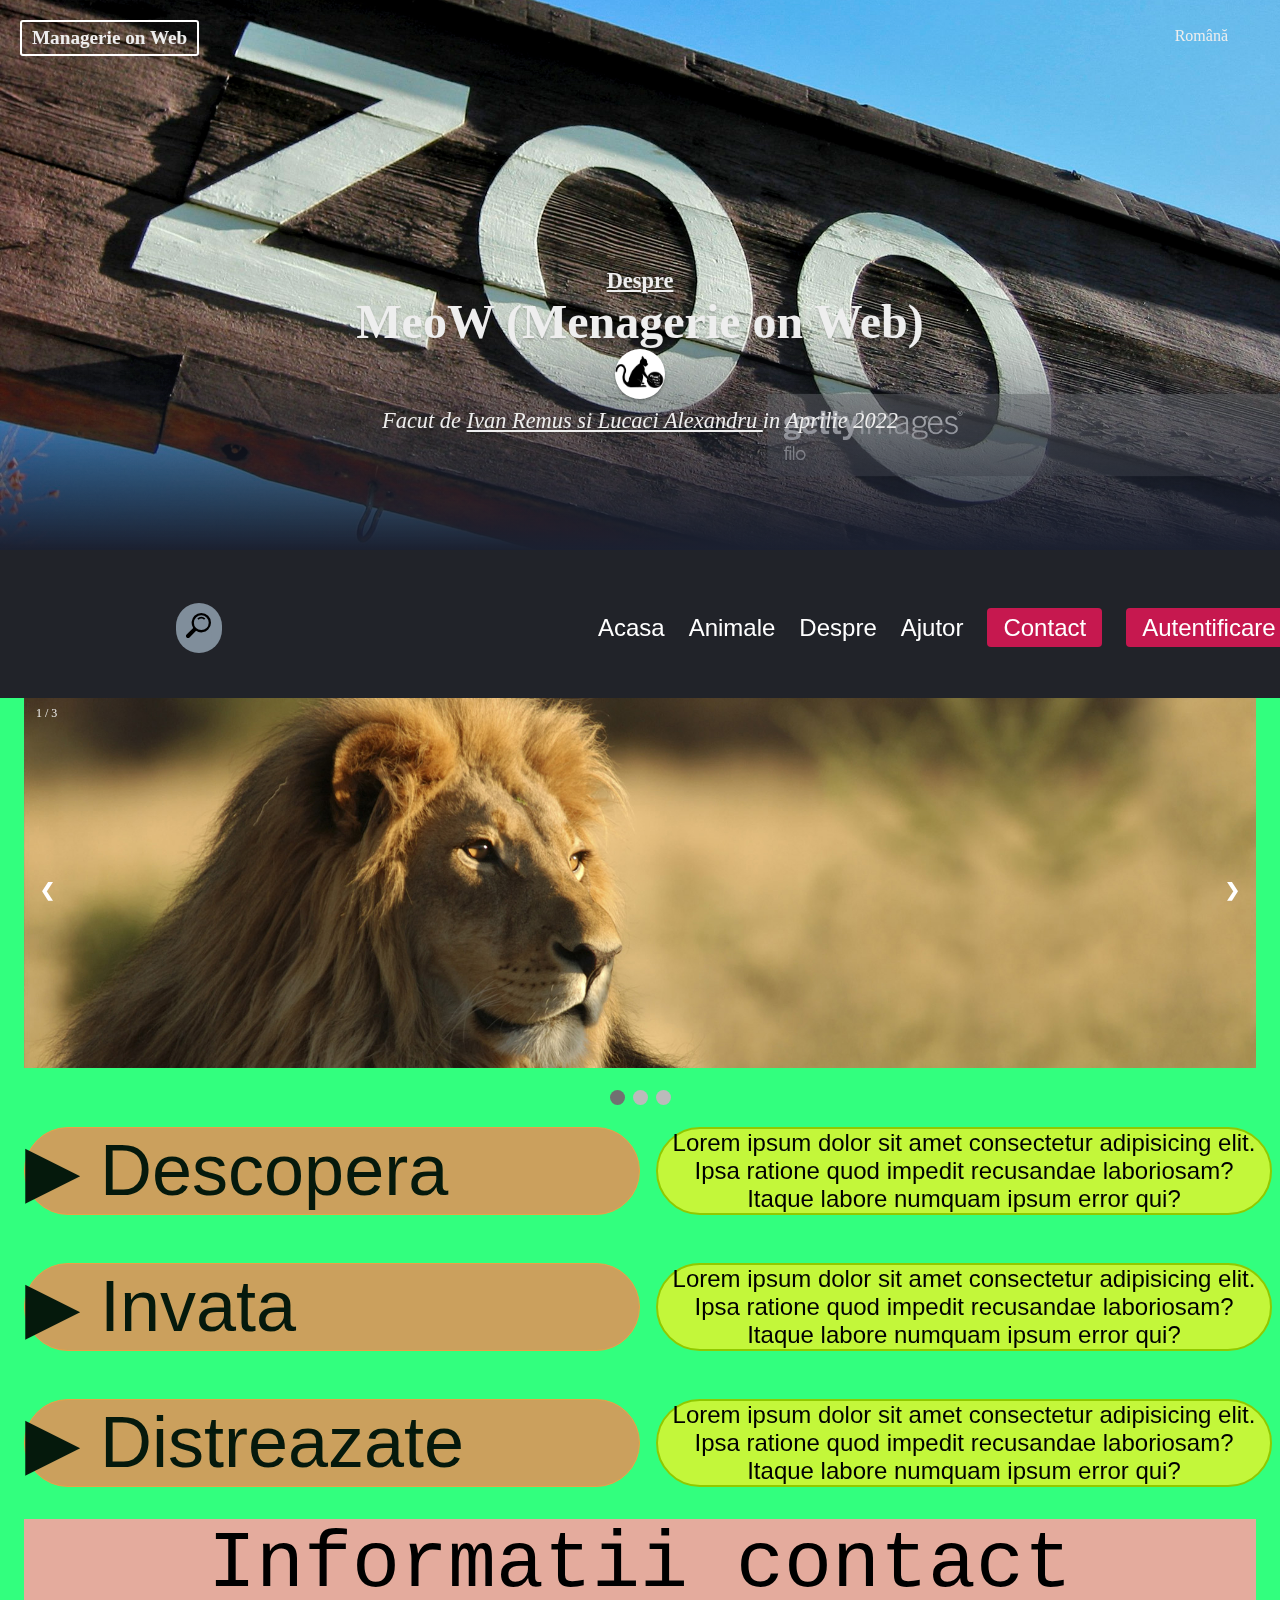
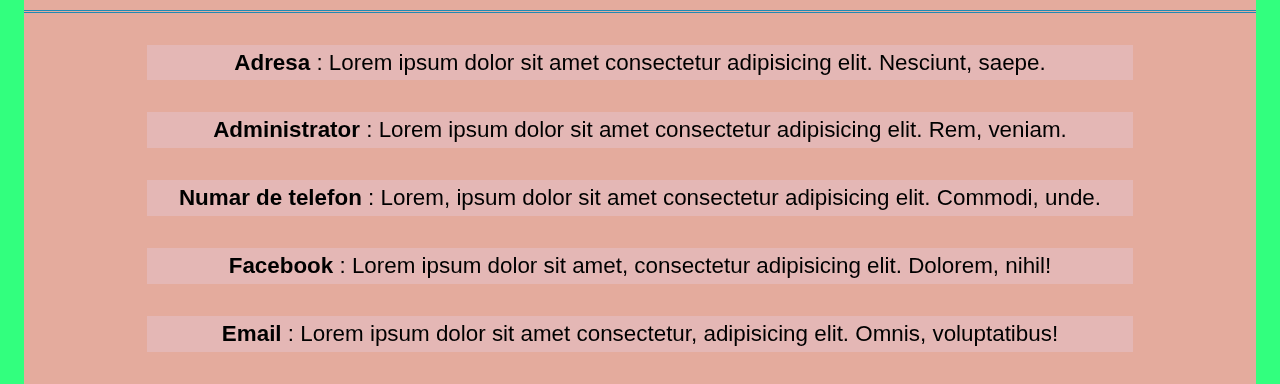
<file: index.html>
<!DOCTYPE html>

<html lang="ro">
  <head>
    <meta charset="UTF-8" />
    <meta name="description" content="Menagerie on WEB" />
    <meta
      name="keywords"
      content="Menagerie on Web, MeoW, ZOO, zoo, TW proiect, 2B2 "
    />
    <meta name="author" content="Ivan Remus" />
    <meta name="author" content="Lucaci Alexandru-Constantin" />
    <meta name="viewport" content="width=device-width, initial-scale=1.0" />

    <title>Menagerie on Web</title>

    <link rel="icon" href="images/logoBlack.jpg" />
    <link rel="stylesheet" href="styles/languageSelector.css" />
    <link rel="stylesheet" href="styles/styleHeader.css" />
    <link rel="stylesheet" href="styles/style.css" />
    <link rel="stylesheet" href="styles/styleSearch.css" />
    <link rel="stylesheet" href="styles/styleIndex.css" />
    <link rel="stylesheet" href="styles/styleFooter.css" />
    <!-- <link rel="stylesheet" href="styles\styleNav.css" /> -->

    <link rel="stylesheet" href="styles/styleMainPage.css" />
    <link rel="stylesheet" href="styles/styleNavBar.css" />
  </head>

  <body>
    <!-- <img src="icons\searchBar.svg" alt="Search bar" /> -->
    <div class="gridBody">
      <div class="title">
        <div class="header">
          <div class="sides">
            <!-- <img src="pictures\logoBlack.jpg" alt="Managerie on Web" /> -->
            <a href="#" class="logo">Managerie on Web</a>
          </div>
          <div class="sides">
            <!-- <a href="#" class="menu"> </a> -->
            <div class="login">
              <div class="limba">
                <!-- language -->
                <div class="lang-menu">
                  <div class="selected-lang">Română</div>
                  <ul>
                    <li>
                      <a href="#" class="romanaLanguage">Română</a>
                    </li>
                    <li>
                      <a href="#" class="englishLanguage"><del>English</del></a>
                    </li>
                    <li>
                      <a href="#" class="frenchLanguage"><del>French</del></a>
                    </li>
                  </ul>
                </div>
              </div>
              <!-- <div class="conectare">login</div> -->
            </div>
          </div>

          <div class="info">
            <h4>
              <a href="https://profs.info.uaic.ro/~vcosmin/proiectetw"
                >Despre</a
              >
            </h4>
            <h1>MeoW (Menagerie on Web)</h1>
            <div class="meta">
              <a href="https://facebook.com" target="_blank" class="author"></a
              ><br />
              Facut de
              <a
                href="https://profs.info.uaic.ro/~orar/participanti/orar_I2B2.html"
                target="_blank"
                >Ivan Remus si Lucaci Alexandru
              </a>
              in Aprilie 2022
            </div>
          </div>
        </div>
      </div>

      <div class="content">
        <div class="nav-containter">
          <nav class="navbar">
            <div class="search">
              <div class="searchBar">
                <input
                  class="search-txt"
                  type="text"
                  name="searchField"
                  placeholder="Type to search"
                />
                <a class="search-bth" href="#"></a>
                <img
                  src="icons/searchBar.svg"
                  alt="SearchBarBtn"
                  width="25"
                  height="25"
                />
              </div>
            </div>
            <div class="menu-togle" id="mobile-menu">
              <span class="bar"></span>
              <span class="bar"></span>
              <span class="bar"></span>
            </div>
            <ul class="nav-menu">
              <li><a href="index.html" class="nav-links">Acasa</a></li>
              <li>
                <a href="Animals/index.html" class="nav-links">Animale</a>
              </li>
              <li><a href="about.html" class="nav-links">Despre</a></li>
              <li><a href="help.html" class="nav-links">Ajutor</a></li>
              <li>
                <a href="contact.html" class="nav-links nav-links-btn"
                  >Contact</a
                >
              </li>
              <li>
                <a href="login.html" class="nav-links nav-links-btn"
                  >Autentificare</a
                >
              </li>
              <!-- <li><a href="" class="nav-links ">Login</a></li> -->
            </ul>
          </nav>
        </div>
      </div>

      <div class="Main">
        <div class="slideshow-container">
          <div class="mySlide fade">
            <div class="slideshow-number-text">1 / 3</div>
            <img src="images/img1.jpg" alt="lion image" />
          </div>

          <div class="mySlide fade">
            <div class="slideshow-number-text">2 / 3</div>
            <img src="images/img2.jpg" alt="girrafe image" />
          </div>

          <div class="mySlide fade">
            <div class="slideshow-number-text">3 / 3</div>
            <img src="images/img3.jpg" alt="tiger image" />
          </div>

          <a class="slideshow-previous-button" onclick="changeSlides(-1)"
            >&#10094;</a
          >
          <a class="slideshow-next-button" onclick="changeSlides(1)"
            >&#10095;</a
          >
        </div>
        <br />

        <div class="slideshow-dots-container">
          <span class="dot" onclick="setCurrentSlides(1)"></span>
          <span class="dot" onclick="setCurrentSlides(2)"></span>
          <span class="dot" onclick="setCurrentSlides(3)"></span>
        </div>
        <br />

        <div class="welcome-grid">
          <div>
            <p>&#9654; Descopera</p>
          </div>
          <div>
            <p>
              Lorem ipsum dolor sit amet consectetur adipisicing elit. Ipsa
              ratione quod impedit recusandae laboriosam? Itaque labore numquam
              ipsum error qui?
            </p>
          </div>

          <div>
            <p>&#9654; Invata</p>
          </div>

          <div>
            <p>
              Lorem ipsum dolor sit amet consectetur adipisicing elit. Ipsa
              ratione quod impedit recusandae laboriosam? Itaque labore numquam
              ipsum error qui?
            </p>
          </div>

          <div>
            <p>&#9654; Distreazate</p>
          </div>

          <div>
            <p>
              Lorem ipsum dolor sit amet consectetur adipisicing elit. Ipsa
              ratione quod impedit recusandae laboriosam? Itaque labore numquam
              ipsum error qui?
            </p>
          </div>
        </div>
      </div>

      <div class="footer">
        <div class="contact-information-grid">
          <div class="contact-title">
            <p>Informatii contact</p>
          </div>

          <div class="contact-details-grid">
            <div class="contact-detail">
              <p>
                <strong>Adresa</strong> : Lorem ipsum dolor sit amet consectetur
                adipisicing elit. Nesciunt, saepe.
              </p>
            </div>

            <div class="contact-detail">
              <p>
                <strong>Administrator</strong> : Lorem ipsum dolor sit amet
                consectetur adipisicing elit. Rem, veniam.
              </p>
            </div>

            <div class="contact-detail">
              <p>
                <strong>Numar de telefon</strong> : Lorem, ipsum dolor sit amet
                consectetur adipisicing elit. Commodi, unde.
              </p>
            </div>

            <div class="contact-detail">
              <p>
                <strong>Facebook</strong> : Lorem ipsum dolor sit amet,
                consectetur adipisicing elit. Dolorem, nihil!
              </p>
            </div>

            <div class="contact-detail">
              <p>
                <strong>Email</strong> : Lorem ipsum dolor sit amet consectetur,
                adipisicing elit. Omnis, voluptatibus!
              </p>
            </div>
          </div>
        </div>
      </div>
    </div>

    <script src="javaScript/navBar.js"></script>
    <script src="javaScript/MainPageSlideshow.js"></script>
  </body>
</html>
</file>
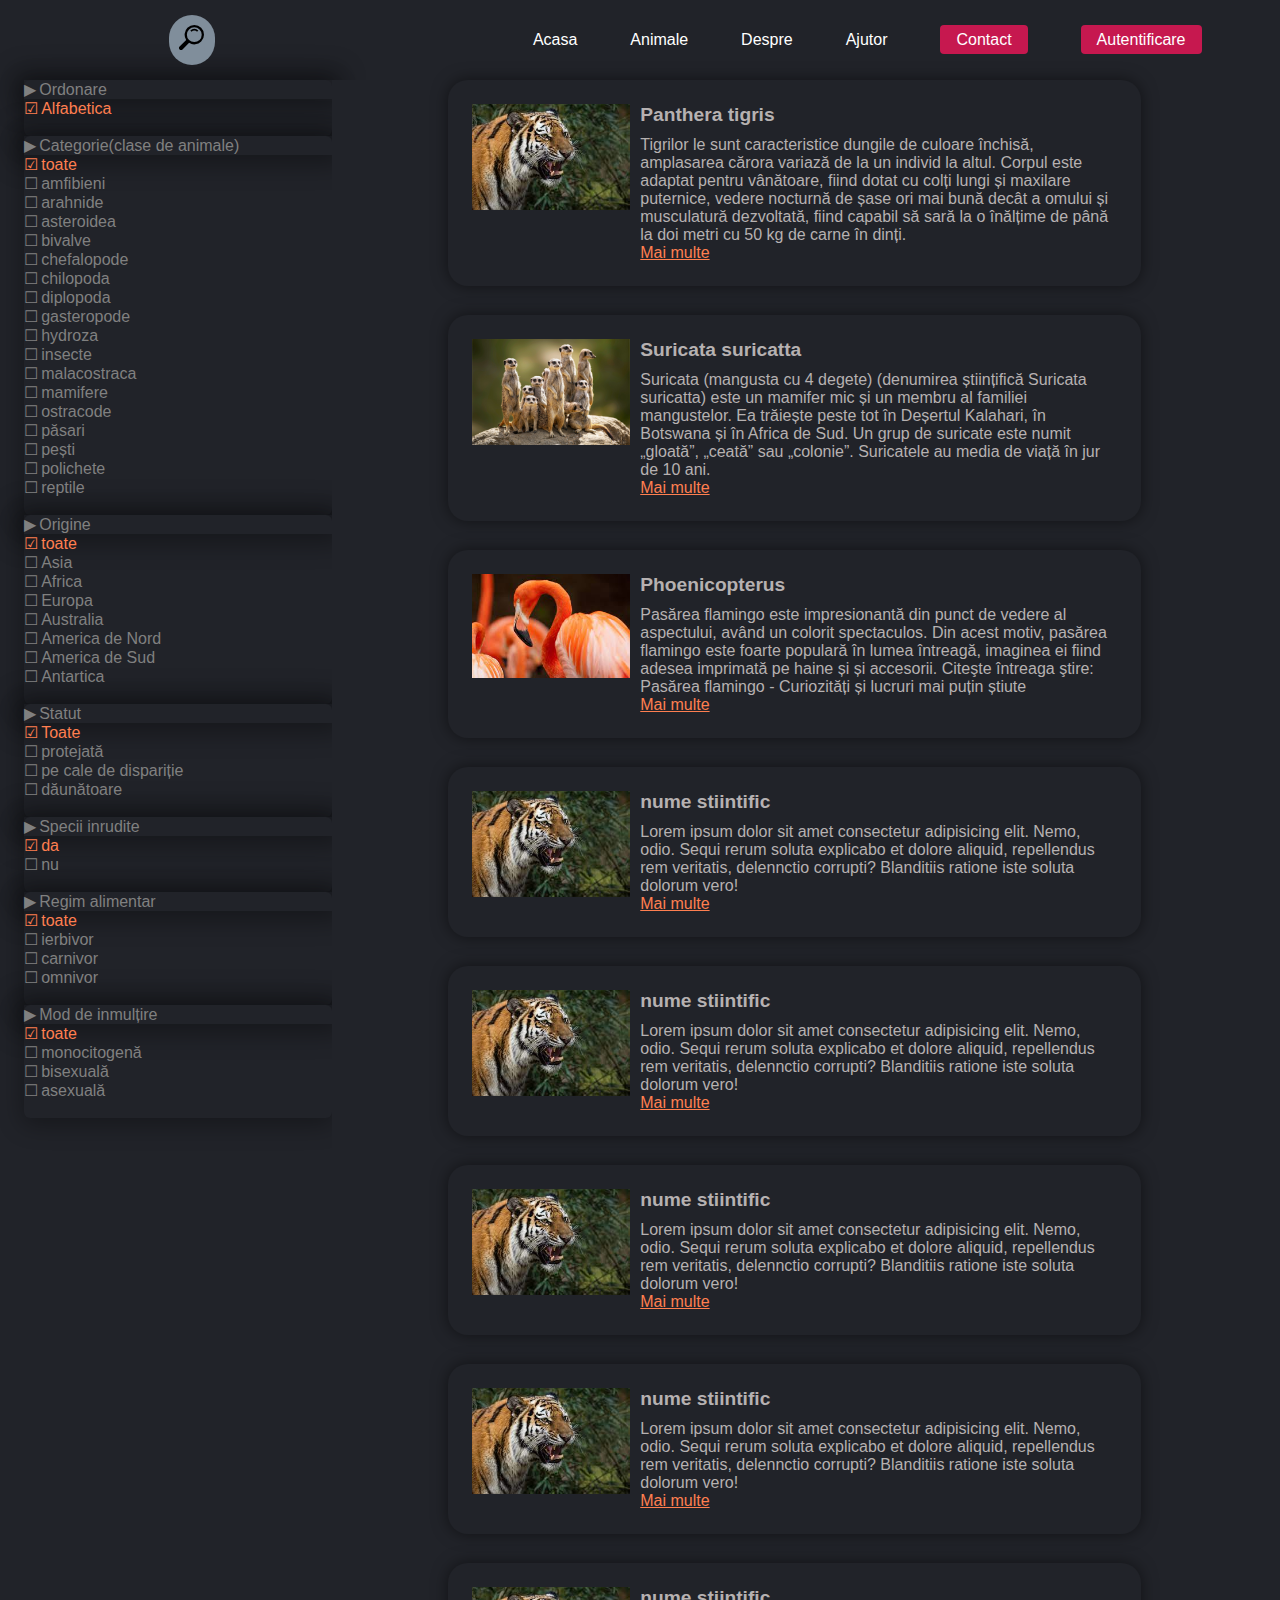
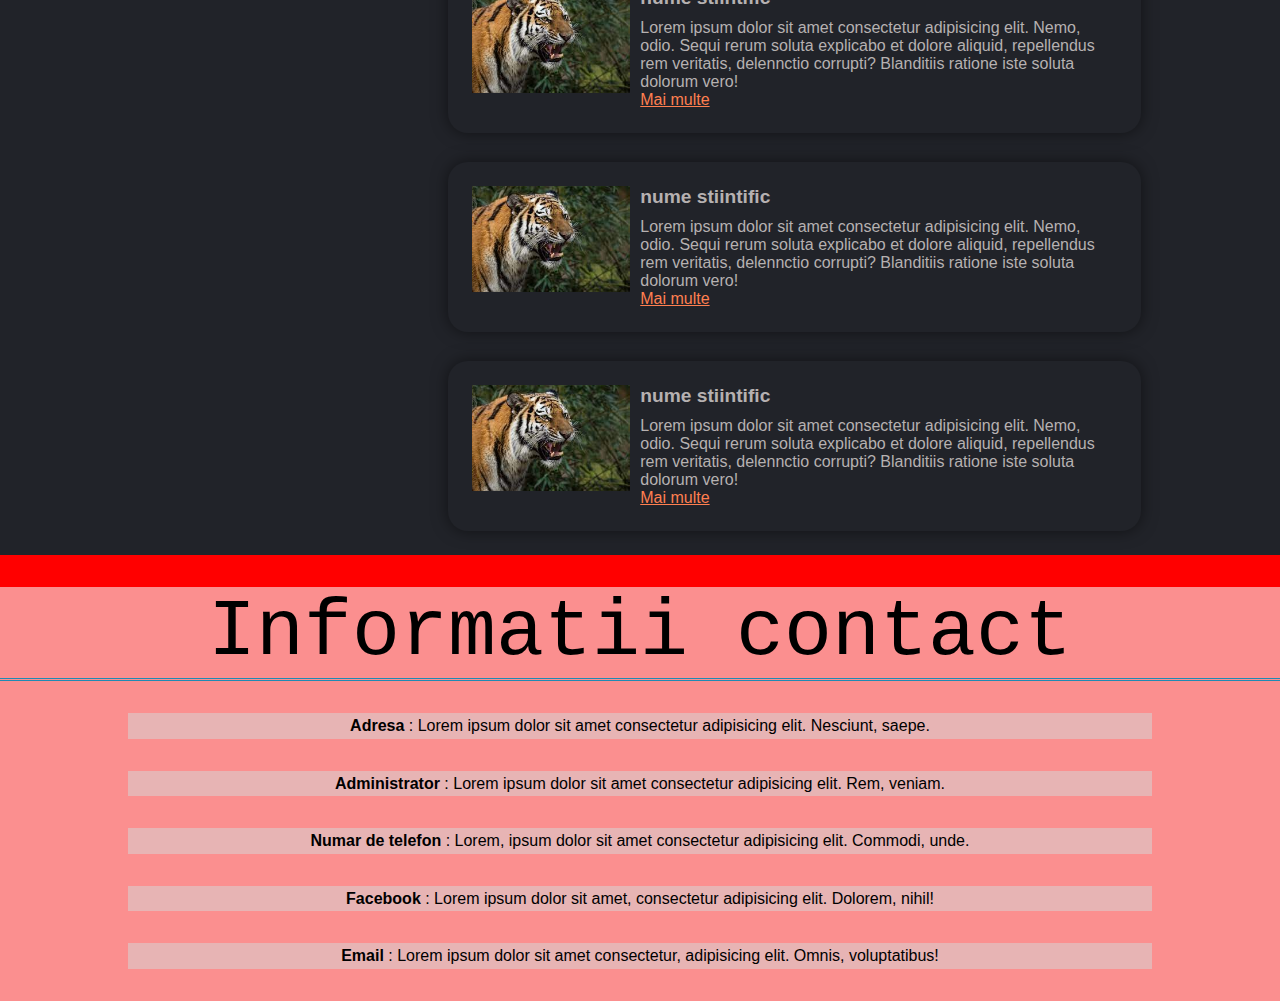
<file: Animals/index.html>
<!DOCTYPE html>

<html lang="ro">
  <head>
    <meta charset="UTF-8" />
    <meta name="description" content="Menagerie on WEB" />
    <meta
      name="keywords"
      content="Menagerie on Web, MeoW, ZOO, zoo, TW proiect, 2B2 "
    />
    <meta name="author" content="Ivan Remus" />
    <meta name="author" content="Lucaci Alexandru-Constantin" />
    <meta name="viewport" content="width=device-width, initial-scale=1.0" />

    <title>Menagerie on Web</title>

    <link rel="icon" href="../images/logoBlack.jpg" />
    <link rel="stylesheet" href="../styles/styleSearch.css" />
    <link rel="stylesheet" href="../styles/styleNavBar.css" />
    <link rel="stylesheet" href="style.css" />
    <link rel="stylesheet" href="styles/filterlist.css" />
    <link rel="stylesheet" href="../styles/styleFooter.css" />
  </head>

  <body>
    <div class="gridBody">
      <div class="content">
        <div class="nav-containter">
          <nav class="navbar">
            <div class="search">
              <div class="searchBar">
                <input
                  class="search-txt"
                  type="text"
                  name=" "
                  placeholder="Type to search"
                />
                <a class="search-bth" href="#"></a>
                <img
                  src="../icons/searchBar.svg"
                  alt="SearchBarBtn"
                  width="25"
                  height="25"
                />
              </div>
            </div>
            <div class="menu-togle" id="mobile-menu">
              <span class="bar"></span>
              <span class="bar"></span>
              <span class="bar"></span>
            </div>
            <ul class="nav-menu">
              <li><a href="../index.html" class="nav-links">Acasa</a></li>
              <li><a href="index.html" class="nav-links">Animale</a></li>
              <li><a href="../about.html" class="nav-links">Despre</a></li>
              <li><a href="../help.html" class="nav-links">Ajutor</a></li>
              <li>
                <a href="../contact.html" class="nav-links nav-links-btn"
                  >Contact</a
                >
              </li>
              <li>
                <a href="../login.html" class="nav-links nav-links-btn"
                  >Autentificare</a
                >
              </li>
              <!-- <li><a href="" class="nav-links ">Login</a></li> -->
            </ul>
          </nav>
        </div>
      </div>

      <div class="main">
        <div class="filterBar">
          <div class="butt">
            <button class="filtbutt" onclick="functionButt()">
              Filtru animale
            </button>
          </div>
          <div class="filtre" id="myDIV">
            <!-- <ul class="todos" id="todos"> -->
            <div class="categorieFiltru">
              <ul class="todos" id="todos_00">
                <li>
                  <div class="toggler">Ordonare</div>
                  <ul class="toggler-target active">
                    <li class="todo active">Alfabetica</li>
                  </ul>
                </li>
              </ul>
              <br />
            </div>
            <div class="categorieFiltru">
              <ul class="todos" id="todos_0">
                <li>
                  <div class="toggler">Categorie(clase de animale)</div>
                  <ul class="toggler-target active">
                    <li class="todo active">toate</li>
                    <li class="todo">amfibieni</li>
                    <li class="todo">arahnide</li>
                    <li class="todo">asteroidea</li>
                    <li class="todo">bivalve</li>
                    <li class="todo">chefalopode</li>
                    <li class="todo">chilopoda</li>
                    <li class="todo">diplopoda</li>
                    <li class="todo">gasteropode</li>
                    <li class="todo">hydroza</li>
                    <li class="todo">insecte</li>
                    <li class="todo">malacostraca</li>
                    <li class="todo">mamifere</li>
                    <li class="todo">ostracode</li>
                    <li class="todo">păsari</li>
                    <li class="todo">pești</li>
                    <li class="todo">polichete</li>
                    <li class="todo">reptile</li>
                  </ul>
                </li>
              </ul>
              <br />
            </div>
            <div class="categorieFiltru">
              <ul class="todos" id="todos_1">
                <li>
                  <div class="toggler">Origine</div>
                  <ul class="toggler-target active">
                    <li class="todo active">toate</li>
                    <li class="todo">Asia</li>
                    <li class="todo">Africa</li>
                    <li class="todo">Europa</li>
                    <li class="todo">Australia</li>
                    <li class="todo">America de Nord</li>
                    <li class="todo">America de Sud</li>
                    <li class="todo">Antartica</li>
                  </ul>
                </li>
              </ul>
              <br />
            </div>
            <div class="categorieFiltru">
              <ul class="todos" id="todos_2">
                <li>
                  <div class="toggler">Statut</div>
                  <ul class="toggler-target active">
                    <li class="todo active">Toate</li>
                    <li class="todo">protejată</li>
                    <li class="todo">pe cale de dispariție</li>
                    <li class="todo">dăunătoare</li>
                  </ul>
                </li>
              </ul>
              <br />
            </div>
            <div class="categorieFiltru">
              <ul class="todos" id="todos_3">
                <li>
                  <div class="toggler">Specii inrudite</div>
                  <ul class="toggler-target active">
                    <li class="todo active">da</li>
                    <li class="todo">nu</li>
                  </ul>
                </li>
              </ul>
              <br />
            </div>

            <div class="categorieFiltru">
              <ul class="todos" id="todos_4">
                <li>
                  <div class="toggler">Regim alimentar</div>
                  <ul class="toggler-target active">
                    <li class="todo active">toate</li>
                    <li class="todo">ierbivor</li>
                    <li class="todo">carnivor</li>
                    <li class="todo">omnivor</li>
                  </ul>
                </li>
              </ul>
              <br />
            </div>
            <!-- </ul> -->
            <div class="categorieFiltru">
              <ul class="todos" id="todos_5">
                <li>
                  <div class="toggler">Mod de inmulțire</div>
                  <ul class="toggler-target active">
                    <li class="todo active">toate</li>
                    <li class="todo">monocitogenă</li>
                    <li class="todo">bisexuală</li>
                    <li class="todo">asexuală</li>
                  </ul>
                </li>
              </ul>
              <br />
            </div>
          </div>
        </div>
        <div class="itemsContent">
          <div class="rightplace">
            <div class="card">
              <img
                src="../images/animals1.jpg"
                alt="Imagine animal 1"
                class="card-img"
              />
              <h2 class="card-title">Panthera tigris</h2>
              <div class="card-content">
                <p>
                  Tigrilor le sunt caracteristice dungile de culoare închisă,
                  amplasarea cărora variază de la un individ la altul. Corpul
                  este adaptat pentru vânătoare, fiind dotat cu colți lungi și
                  maxilare puternice, vedere nocturnă de șase ori mai bună decât
                  a omului și musculatură dezvoltată, fiind capabil să sară la o
                  înălțime de până la doi metri cu 50 kg de carne în dinți.
                </p>
                <a href="#">Mai multe </a>
              </div>
            </div>
            <div class="card">
              <img
                src="../images/animals2.jpg"
                alt="Imagine animal suricata"
                class="card-img"
              />
              <h2 class="card-title">Suricata suricatta</h2>
              <div class="card-content">
                <p>
                  Suricata (mangusta cu 4 degete) (denumirea științifică
                  Suricata suricatta) este un mamifer mic și un membru al
                  familiei mangustelor. Ea trăiește peste tot în Deșertul
                  Kalahari, în Botswana și în Africa de Sud. Un grup de suricate
                  este numit „gloată”, „ceată” sau „colonie”. Suricatele au
                  media de viață în jur de 10 ani.
                </p>
                <a href="#">Mai multe </a>
              </div>
            </div>
            <div class="card">
              <img
                src="../images/animals3.jpg"
                alt="Imagine animal flamingo"
                class="card-img"
              />
              <h2 class="card-title">Phoenicopterus</h2>
              <div class="card-content">
                <p>
                  Pasărea flamingo este impresionantă din punct de vedere al
                  aspectului, având un colorit spectaculos. Din acest motiv,
                  pasărea flamingo este foarte populară în lumea întreagă,
                  imaginea ei fiind adesea imprimată pe haine și și accesorii.
                  Citeşte întreaga ştire: Pasărea flamingo - Curiozități și
                  lucruri mai puțin știute
                </p>
                <a href="#">Mai multe </a>
              </div>
            </div>
            <div class="card">
              <img
                src="../images/animals1.jpg"
                alt="Imagine animal 1"
                class="card-img"
              />
              <h2 class="card-title">nume stiintific</h2>
              <div class="card-content">
                <p>
                  Lorem ipsum dolor sit amet consectetur adipisicing elit. Nemo,
                  odio. Sequi rerum soluta explicabo et dolore aliquid,
                  repellendus rem veritatis, delennctio corrupti? Blanditiis
                  ratione iste soluta dolorum vero!
                </p>
                <a href="#">Mai multe </a>
              </div>
            </div>
            <div class="card">
              <img
                src="../images/animals1.jpg"
                alt="Imagine animal 1"
                class="card-img"
              />
              <h2 class="card-title">nume stiintific</h2>
              <div class="card-content">
                <p>
                  Lorem ipsum dolor sit amet consectetur adipisicing elit. Nemo,
                  odio. Sequi rerum soluta explicabo et dolore aliquid,
                  repellendus rem veritatis, delennctio corrupti? Blanditiis
                  ratione iste soluta dolorum vero!
                </p>
                <a href="#">Mai multe </a>
              </div>
            </div>
            <div class="card">
              <img
                src="../images/animals1.jpg"
                alt="Imagine animal 1"
                class="card-img"
              />
              <h2 class="card-title">nume stiintific</h2>
              <div class="card-content">
                <p>
                  Lorem ipsum dolor sit amet consectetur adipisicing elit. Nemo,
                  odio. Sequi rerum soluta explicabo et dolore aliquid,
                  repellendus rem veritatis, delennctio corrupti? Blanditiis
                  ratione iste soluta dolorum vero!
                </p>
                <a href="#">Mai multe </a>
              </div>
            </div>
            <div class="card">
              <img
                src="../images/animals1.jpg"
                alt="Imagine animal 1"
                class="card-img"
              />
              <h2 class="card-title">nume stiintific</h2>
              <div class="card-content">
                <p>
                  Lorem ipsum dolor sit amet consectetur adipisicing elit. Nemo,
                  odio. Sequi rerum soluta explicabo et dolore aliquid,
                  repellendus rem veritatis, delennctio corrupti? Blanditiis
                  ratione iste soluta dolorum vero!
                </p>
                <a href="#">Mai multe </a>
              </div>
            </div>
            <div class="card">
              <img
                src="../images/animals1.jpg"
                alt="Imagine animal 1"
                class="card-img"
              />
              <h2 class="card-title">nume stiintific</h2>
              <div class="card-content">
                <p>
                  Lorem ipsum dolor sit amet consectetur adipisicing elit. Nemo,
                  odio. Sequi rerum soluta explicabo et dolore aliquid,
                  repellendus rem veritatis, delennctio corrupti? Blanditiis
                  ratione iste soluta dolorum vero!
                </p>
                <a href="#">Mai multe </a>
              </div>
            </div>
            <div class="card">
              <img
                src="../images/animals1.jpg"
                alt="Imagine animal 1"
                class="card-img"
              />
              <h2 class="card-title">nume stiintific</h2>
              <div class="card-content">
                <p>
                  Lorem ipsum dolor sit amet consectetur adipisicing elit. Nemo,
                  odio. Sequi rerum soluta explicabo et dolore aliquid,
                  repellendus rem veritatis, delennctio corrupti? Blanditiis
                  ratione iste soluta dolorum vero!
                </p>
                <a href="#">Mai multe </a>
              </div>
            </div>
            <div class="card">
              <img
                src="../images/animals1.jpg"
                alt="Imagine animal 1"
                class="card-img"
              />
              <h2 class="card-title">nume stiintific</h2>
              <div class="card-content">
                <p>
                  Lorem ipsum dolor sit amet consectetur adipisicing elit. Nemo,
                  odio. Sequi rerum soluta explicabo et dolore aliquid,
                  repellendus rem veritatis, delennctio corrupti? Blanditiis
                  ratione iste soluta dolorum vero!
                </p>
                <a href="#">Mai multe </a>
              </div>
            </div>
          </div>
        </div>
      </div>
      <div class="footer">
        <div class="contact-information-grid">
          <div class="contact-title">
            <p>Informatii contact</p>
          </div>

          <div class="contact-details-grid">
            <div class="contact-detail">
              <p>
                <strong>Adresa</strong> : Lorem ipsum dolor sit amet consectetur
                adipisicing elit. Nesciunt, saepe.
              </p>
            </div>

            <div class="contact-detail">
              <p>
                <strong>Administrator</strong> : Lorem ipsum dolor sit amet
                consectetur adipisicing elit. Rem, veniam.
              </p>
            </div>

            <div class="contact-detail">
              <p>
                <strong>Numar de telefon</strong> : Lorem, ipsum dolor sit amet
                consectetur adipisicing elit. Commodi, unde.
              </p>
            </div>

            <div class="contact-detail">
              <p>
                <strong>Facebook</strong> : Lorem ipsum dolor sit amet,
                consectetur adipisicing elit. Dolorem, nihil!
              </p>
            </div>

            <div class="contact-detail">
              <p>
                <strong>Email</strong> : Lorem ipsum dolor sit amet consectetur,
                adipisicing elit. Omnis, voluptatibus!
              </p>
            </div>
          </div>
        </div>
      </div>
    </div>
    <script src="../javaScript/navBar.js"></script>
    <script src="javaScript/pressedfilterButon.js"></script>
  </body>
</html>
</file>
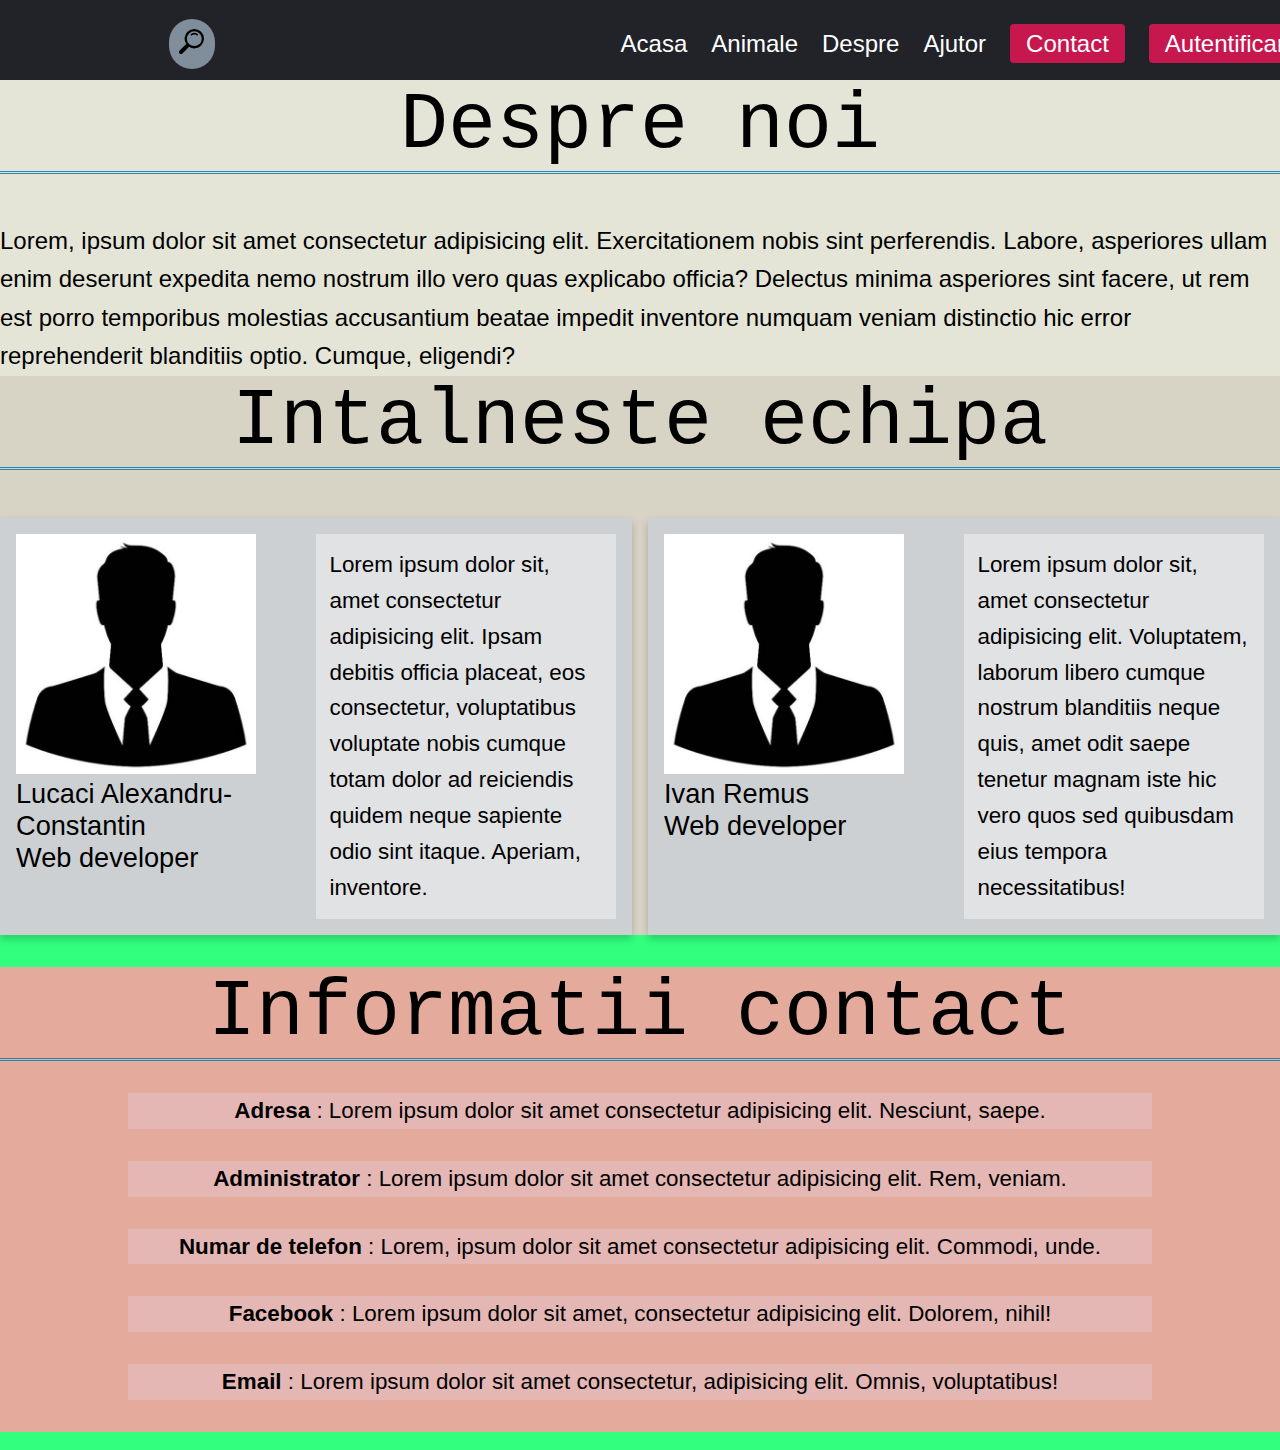
<file: about.html>
<!DOCTYPE html>
<html lang="ro">
  <head>
    <meta charset="UTF-8" />
    <meta name="description" content="Menagerie on WEB about us" />
    <meta name="author" content="Ivan Remus" />
    <meta name="author" content="Lucaci Alexandru-Constantin" />
    <meta name="viewport" content="width=device-width, initial-scale=1.0" />

    <title>About Us</title>

    <link rel="icon" href="images/logoBlack.jpg" />

    <link rel="stylesheet" href="styles/styleFooter.css" />

    <link rel="stylesheet" href="styles/styleSearch.css" />
    <link rel="stylesheet" href="styles/styleNavBar.css" />
    <link rel="stylesheet" href="styles/styleAboutPage.css" />
  </head>

  <body>
    <div class="content">
      <div class="nav-containter">
        <nav class="navbar">
          <div class="search">
            <div class="searchBar">
              <input
                class="search-txt"
                type="text"
                name="searchField"
                placeholder="Type to search"
              />
              <a class="search-bth" href="#"></a>
              <img
                src="icons/searchBar.svg"
                alt="SearchBarBtn"
                width="25"
                height="25"
              />
            </div>
          </div>
          <div class="menu-togle" id="mobile-menu">
            <span class="bar"></span>
            <span class="bar"></span>
            <span class="bar"></span>
          </div>
          <ul class="nav-menu">
            <li><a href="index.html" class="nav-links">Acasa</a></li>
            <li><a href="Animals/index.html" class="nav-links">Animale</a></li>
            <li><a href="about.html" class="nav-links">Despre</a></li>
            <li><a href="help.html" class="nav-links">Ajutor</a></li>
            <li>
              <a href="contact.html" class="nav-links nav-links-btn">Contact</a>
            </li>
            <li>
              <a href="login.html" class="nav-links nav-links-btn"
                >Autentificare</a
              >
            </li>

            <!-- <li><a href="" class="nav-links ">Login</a></li> -->
          </ul>
        </nav>
      </div>
    </div>

    <div class="about-information-grid">
      <div class="about-title">
        <p>Despre noi</p>
      </div>
      <div class="about-info">
        <p>
          Lorem, ipsum dolor sit amet consectetur adipisicing elit.
          Exercitationem nobis sint perferendis. Labore, asperiores ullam enim
          deserunt expedita nemo nostrum illo vero quas explicabo officia?
          Delectus minima asperiores sint facere, ut rem est porro temporibus
          molestias accusantium beatae impedit inventore numquam veniam
          distinctio hic error reprehenderit blanditiis optio. Cumque, eligendi?
        </p>
      </div>
    </div>

    <br />

    <div class="about-team-grid">
      <div class="about-title">
        <p>Intalneste echipa</p>
      </div>

      <div class="about-cards-grid">
        <div class="about-card-grid">
          <div class="about-card-container1">
            <img src="images/unknownPerson.jpg" alt="unknown person" />
            <div class="about-card-title">
              <p>Lucaci Alexandru-Constantin</p>
              <p>Web developer</p>
            </div>
          </div>

          <div class="about-card-info">
            <p>
              Lorem ipsum dolor sit, amet consectetur adipisicing elit. Ipsam
              debitis officia placeat, eos consectetur, voluptatibus voluptate
              nobis cumque totam dolor ad reiciendis quidem neque sapiente odio
              sint itaque. Aperiam, inventore.
            </p>
          </div>
        </div>

        <div class="about-card-grid">
          <div class="about-card-container1">
            <img src="images/unknownPerson.jpg" alt="unknown person" />
            <div class="about-card-title">
              <p>Ivan Remus</p>
              <p>Web developer</p>
            </div>
          </div>

          <div class="about-card-info">
            <p>
              Lorem ipsum dolor sit, amet consectetur adipisicing elit.
              Voluptatem, laborum libero cumque nostrum blanditiis neque quis,
              amet odit saepe tenetur magnam iste hic vero quos sed quibusdam
              eius tempora necessitatibus!
            </p>
          </div>
        </div>
      </div>
    </div>

    <div class="contact-information-grid">
      <div class="contact-title">
        <p>Informatii contact</p>
      </div>

      <div class="contact-details-grid">
        <div class="contact-detail">
          <p>
            <strong>Adresa</strong> : Lorem ipsum dolor sit amet consectetur
            adipisicing elit. Nesciunt, saepe.
          </p>
        </div>

        <div class="contact-detail">
          <p>
            <strong>Administrator</strong> : Lorem ipsum dolor sit amet
            consectetur adipisicing elit. Rem, veniam.
          </p>
        </div>

        <div class="contact-detail">
          <p>
            <strong>Numar de telefon</strong> : Lorem, ipsum dolor sit amet
            consectetur adipisicing elit. Commodi, unde.
          </p>
        </div>

        <div class="contact-detail">
          <p>
            <strong>Facebook</strong> : Lorem ipsum dolor sit amet, consectetur
            adipisicing elit. Dolorem, nihil!
          </p>
        </div>

        <div class="contact-detail">
          <p>
            <strong>Email</strong> : Lorem ipsum dolor sit amet consectetur,
            adipisicing elit. Omnis, voluptatibus!
          </p>
        </div>
      </div>
    </div>

    <script src="javaScript/navBar.js"></script>
  </body>
</html>
</file>
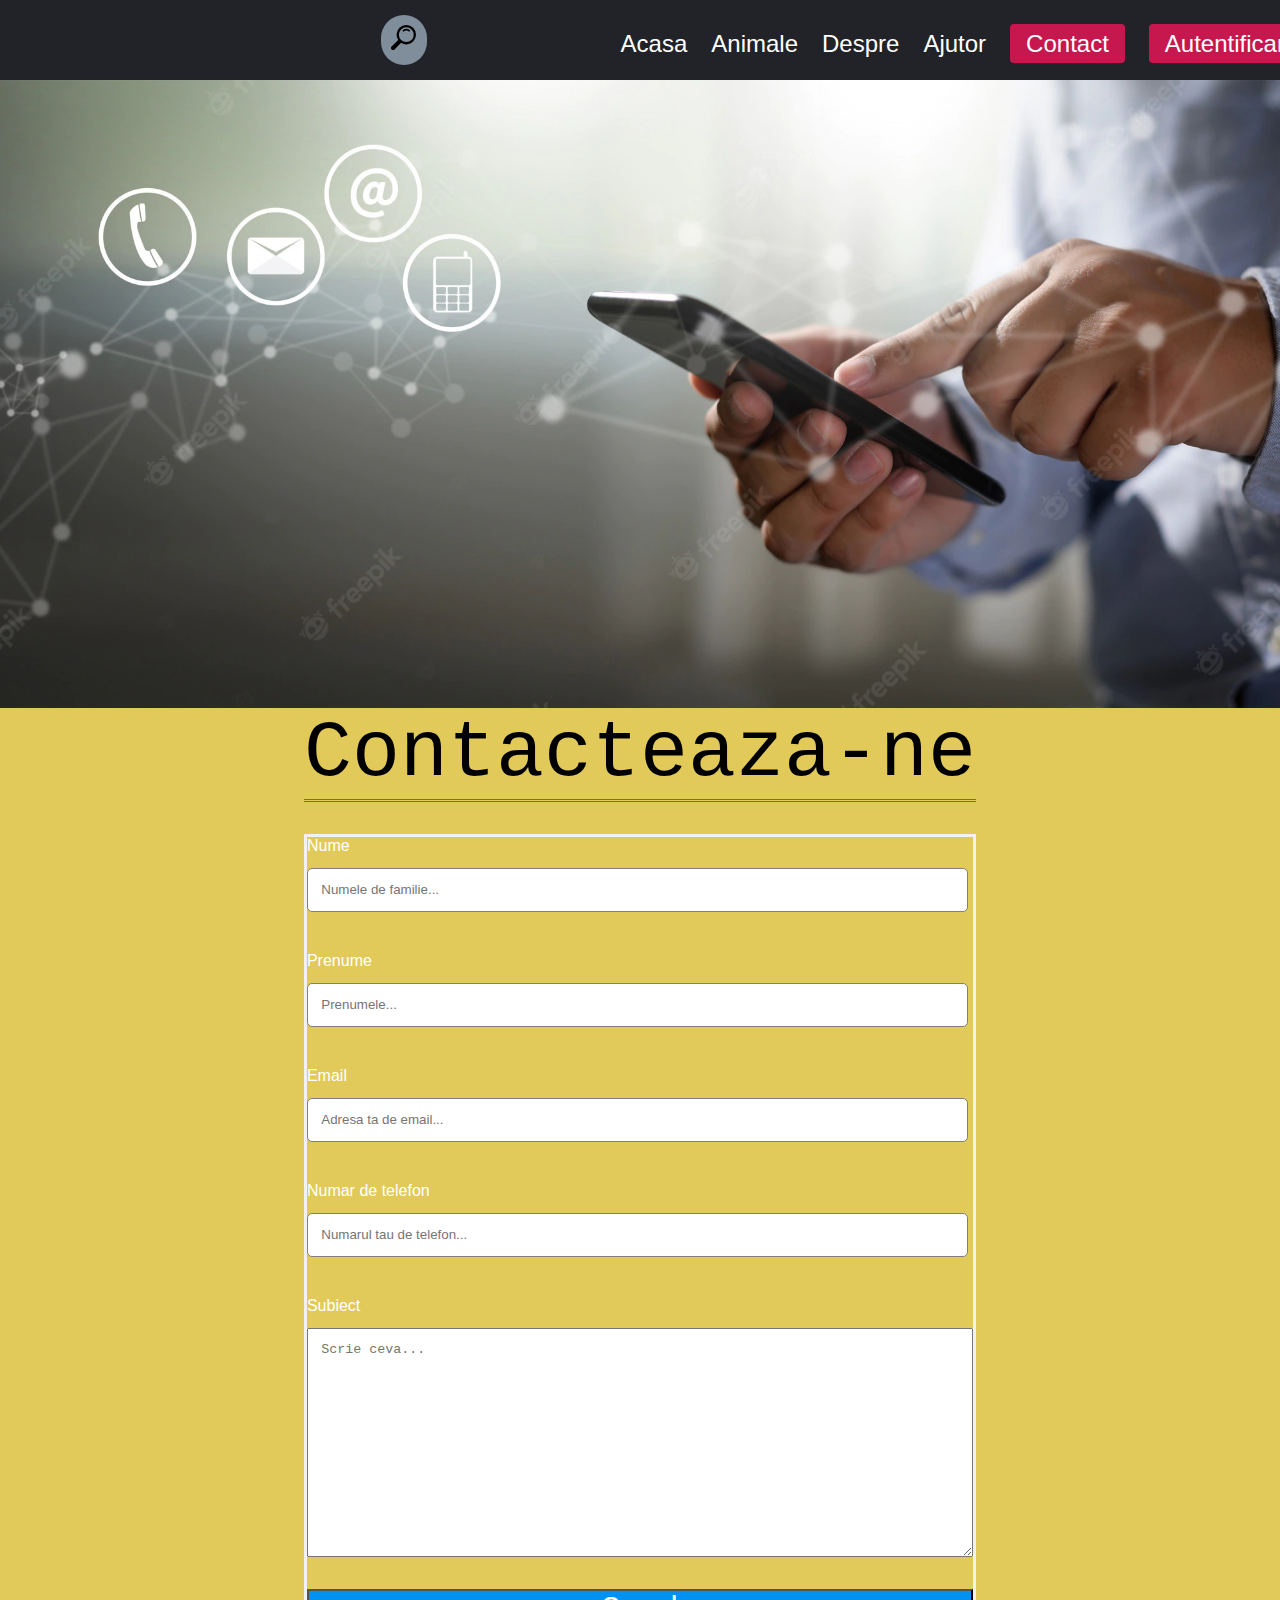
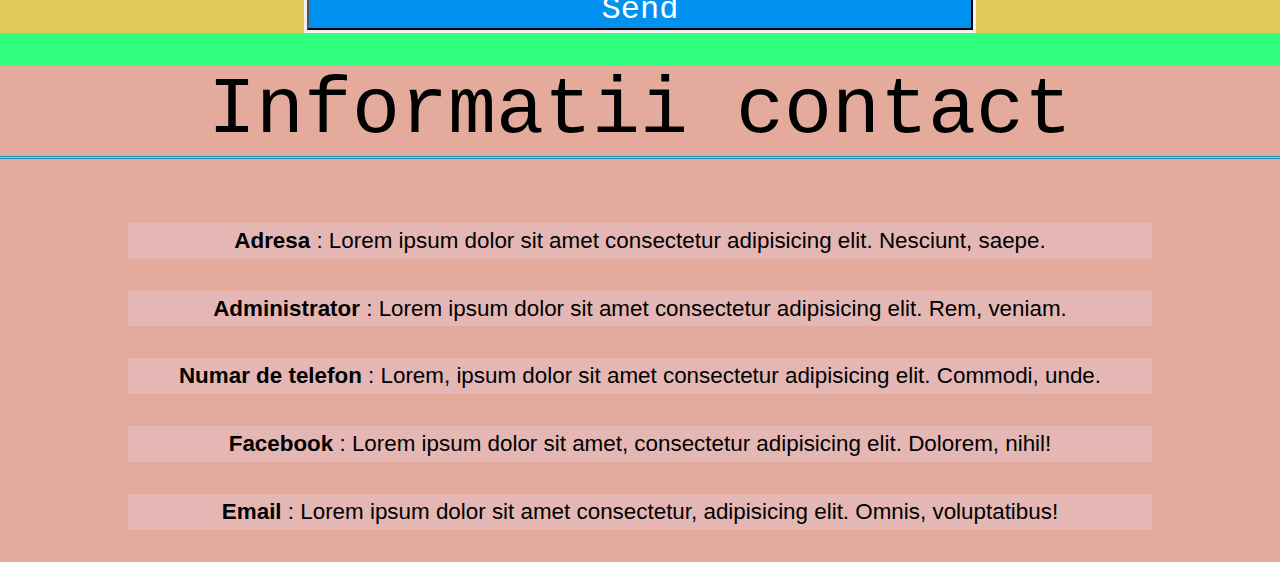
<file: contact.html>
<!DOCTYPE html>
<html lang="ro">
  <head>
    <meta charset="UTF-8" />
    <meta name="description" content="Menagerie on WEB contact information" />
    <meta name="author" content="Ivan Remus" />
    <meta name="author" content="Lucaci Alexandru-Constantin" />
    <meta name="viewport" content="width=device-width, initial-scale=1.0" />

    <title>Contact Us</title>

    <link rel="icon" href="images/logoBlack.jpg" />
    <link rel="stylesheet" href="styles/styleSearch.css" />
    <link rel="stylesheet" href="styles/styleNavBar.css" />
    <link rel="stylesheet" href="styles/stylelogin.css" />
    <link rel="stylesheet" href="styles/styleFooter.css" />
    <link rel="stylesheet" href="styles/styleContactPage.css" />
  </head>

  <body>
    <div class="content">
      <div class="nav-containter">
        <nav class="navbar">
          <div class="search">
            <div class="searchBar">
              <input
                class="search-txt"
                type="text"
                name="searchField"
                placeholder="Type to search"
              />
              <a class="search-bth" href="#"></a>
              <img
                src="icons/searchBar.svg"
                alt="SearchBarBtn"
                width="25"
                height="25"
              />
            </div>
          </div>
          <div class="menu-togle" id="mobile-menu">
            <span class="bar"></span>
            <span class="bar"></span>
            <span class="bar"></span>
          </div>
          <ul class="nav-menu">
            <li><a href="index.html" class="nav-links">Acasa</a></li>
            <li><a href="Animals/index.html" class="nav-links">Animale</a></li>
            <li><a href="about.html" class="nav-links">Despre</a></li>
            <li><a href="help.html" class="nav-links">Ajutor</a></li>
            <li>
              <a href="contact.html" class="nav-links nav-links-btn">Contact</a>
            </li>
            <li>
              <a href="login.html" class="nav-links nav-links-btn"
                >Autentificare</a
              >
            </li>

            <!-- <li><a href="" class="nav-links ">Login</a></li> -->
          </ul>
        </nav>
      </div>
    </div>

    <!-- <br> -->

    <div class="contact-image-container">
      <img src="images/contactUs.jpg" alt="contact us image" />
    </div>

    <!-- <br /> -->

    <div class="contact-form-container">
      <div class="contact-title">
        <p>Contacteaza-ne</p>
      </div>

      <form class="contact-form-grid">
        <label for="fname">Nume</label>
        <input
          type="text"
          id="fname"
          name="firstname"
          placeholder="Numele de familie..."
        />

        <label for="lname">Prenume</label>
        <input
          type="text"
          id="lname"
          name="lastname"
          placeholder="Prenumele..."
        />

        <label for="email">Email</label>
        <input
          type="email"
          id="email"
          name="emailaddress"
          placeholder="Adresa ta de email..."
        />

        <label for="phone">Numar de telefon</label>
        <input
          type="tel"
          id="phone"
          name="phonenumber"
          placeholder="Numarul tau de telefon..."
          pattern="[0-9]{10}"
        />

        <label for="subject">Subiect</label>
        <textarea
          id="subject"
          name="subject"
          placeholder="Scrie ceva..."
        ></textarea>

        <input type="submit" value="Send" />
      </form>
    </div>

    <!-- <br /> -->

    <div class="contact-information-grid">
      <div class="contact-title">
        <p>Informatii contact</p>
      </div>

      <div class="contact-details-grid">
        <div class="contact-detail">
          <p>
            <strong>Adresa</strong> : Lorem ipsum dolor sit amet consectetur
            adipisicing elit. Nesciunt, saepe.
          </p>
        </div>

        <div class="contact-detail">
          <p>
            <strong>Administrator</strong> : Lorem ipsum dolor sit amet
            consectetur adipisicing elit. Rem, veniam.
          </p>
        </div>

        <div class="contact-detail">
          <p>
            <strong>Numar de telefon</strong> : Lorem, ipsum dolor sit amet
            consectetur adipisicing elit. Commodi, unde.
          </p>
        </div>

        <div class="contact-detail">
          <p>
            <strong>Facebook</strong> : Lorem ipsum dolor sit amet, consectetur
            adipisicing elit. Dolorem, nihil!
          </p>
        </div>

        <div class="contact-detail">
          <p>
            <strong>Email</strong> : Lorem ipsum dolor sit amet consectetur,
            adipisicing elit. Omnis, voluptatibus!
          </p>
        </div>
      </div>
    </div>

    <script src="javaScript/navBar.js"></script>
  </body>
</html>
</file>
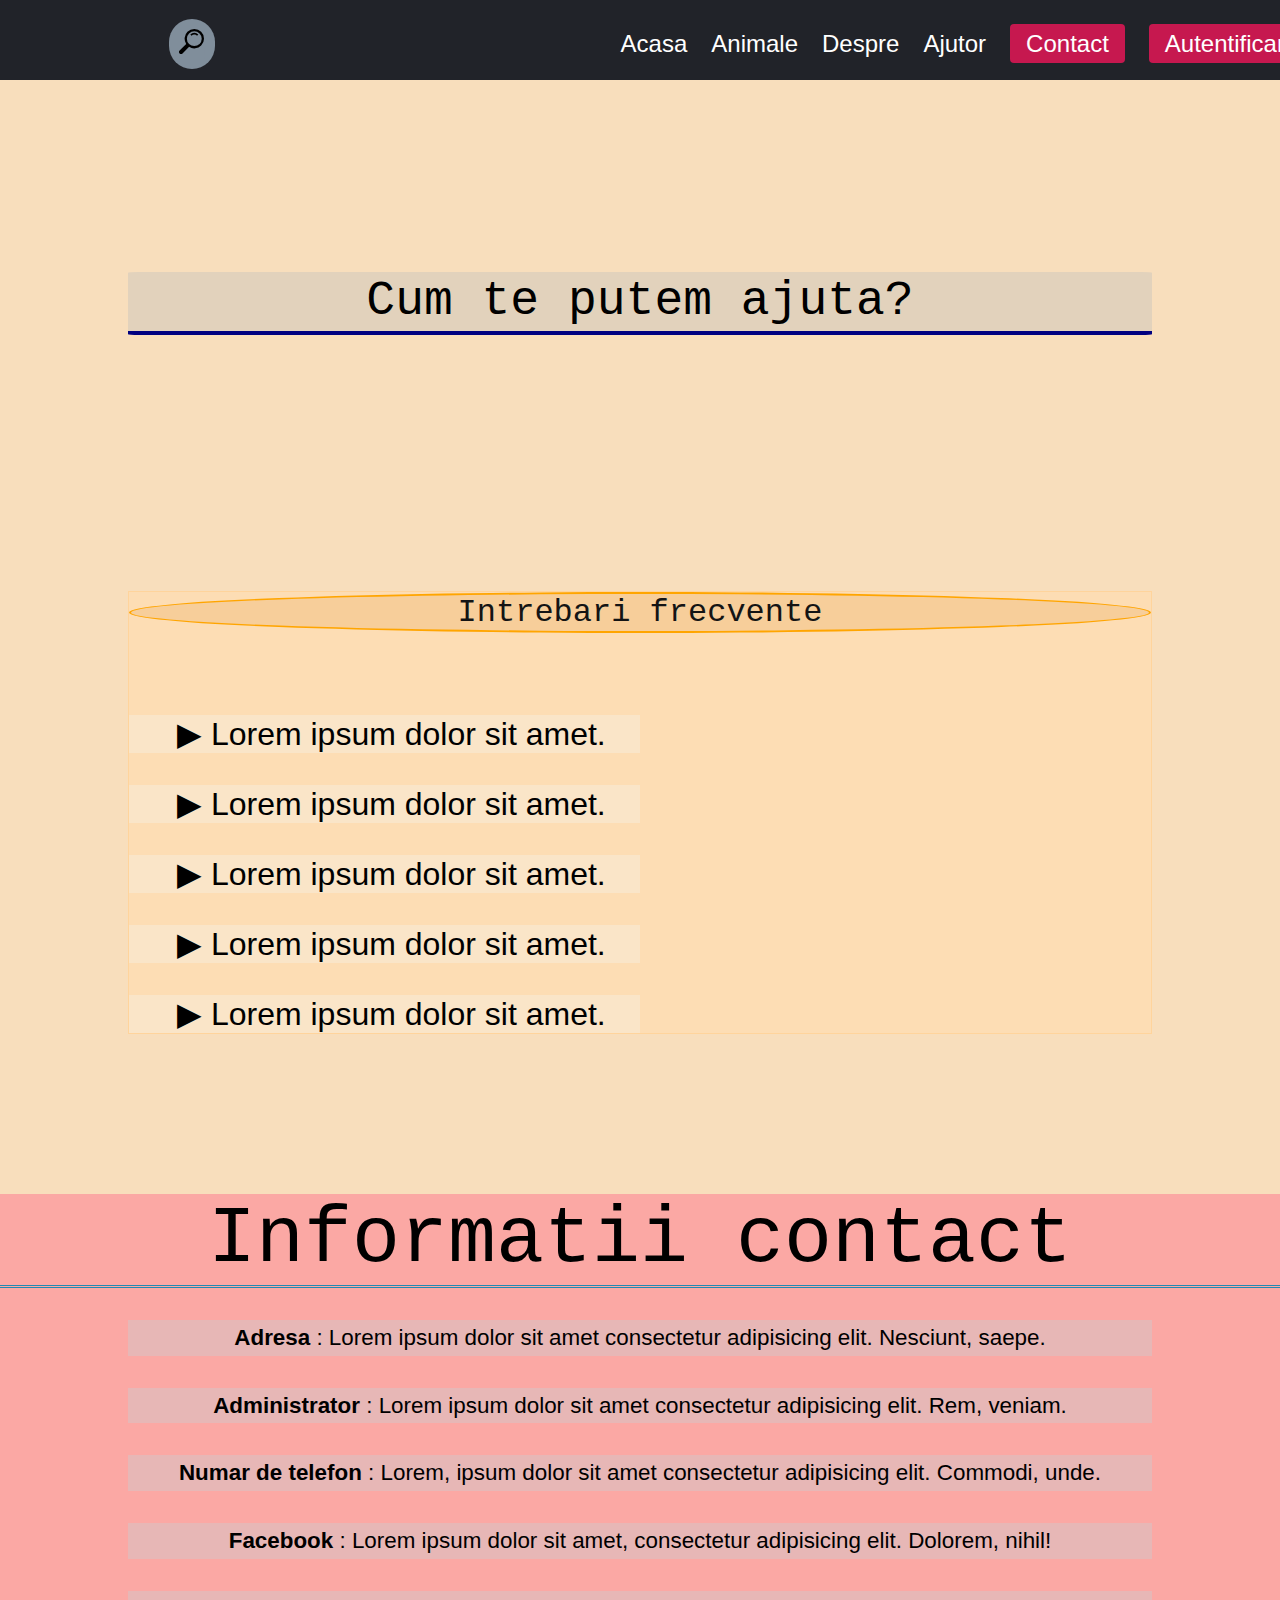
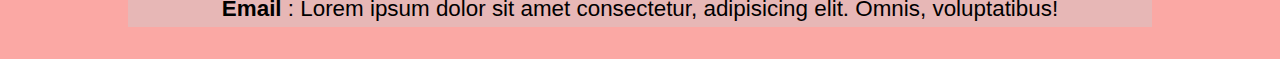
<file: help.html>
<!DOCTYPE html>
<html lang="ro">
  <head>
    <meta charset="UTF-8" />
    <meta name="description" content="Menagerie on WEB help" />
    <meta name="author" content="Ivan Remus" />
    <meta name="author" content="Lucaci Alexandru-Constantin" />
    <meta name="viewport" content="width=device-width, initial-scale=1.0" />

    <title>How can we help</title>

    <link rel="icon" href="images/logoBlack.jpg" />
    <link rel="stylesheet" href="styles/styleNavBar.css" />
    <link rel="stylesheet" href="styles/styleSearch.css" />
    <link rel="stylesheet" href="styles/styleFooter.css" />
    <link rel="stylesheet" href="styles/styleHelpPage.css" />
  </head>

  <body>
    <div class="content">
      <div class="nav-containter">
        <nav class="navbar">
          <div class="search">
            <div class="searchBar">
              <input
                class="search-txt"
                type="text"
                name="searchField"
                placeholder="Type to search"
              />
              <a class="search-bth" href="#"></a>
              <img
                src="icons/searchBar.svg"
                alt="SearchBarBtn"
                width="25"
                height="25"
              />
            </div>
          </div>
          <div class="menu-togle" id="mobile-menu">
            <span class="bar"></span>
            <span class="bar"></span>
            <span class="bar"></span>
          </div>
          <ul class="nav-menu">
            <li><a href="index.html" class="nav-links">Acasa</a></li>
            <li><a href="Animals/index.html" class="nav-links">Animale</a></li>
            <li><a href="about.html" class="nav-links">Despre</a></li>
            <li><a href="help.html" class="nav-links">Ajutor</a></li>
            <li>
              <a href="contact.html" class="nav-links nav-links-btn">Contact</a>
            </li>
            <li>
              <a href="login.html" class="nav-links nav-links-btn"
                >Autentificare</a
              >
            </li>

            <!-- <li><a href="" class="nav-links ">Login</a></li> -->
          </ul>
        </nav>
      </div>
    </div>

    <div class="help-container">
      <div class="help-title">
        <p>Cum te putem ajuta?</p>
      </div>
    </div>

    <div class="help-questions-grid">
      <div class="help-questions-title">
        <p>Intrebari frecvente</p>
      </div>

      <br />

      <button class="help-question-button">
        &#9654; Lorem ipsum dolor sit amet.
      </button>
      <div class="help-answer">
        <p>
          Lorem ipsum dolor sit amet consectetur adipisicing elit. Fugit,
          molestiae eius laborum modi quidem mollitia!
        </p>
      </div>

      <button class="help-question-button">
        &#9654; Lorem ipsum dolor sit amet.
      </button>
      <div class="help-answer">
        <p>
          Lorem ipsum dolor sit amet consectetur adipisicing elit. Provident
          nesciunt tempora doloremque ab cupiditate! Quasi itaque sit quisquam
          aliquam illo obcaecati molestias alias, praesentium neque nihil
          deserunt odit earum maiores, mollitia placeat tempore accusantium
          dolor voluptatibus ducimus! Corporis, illo exercitationem.
        </p>
      </div>

      <button class="help-question-button">
        &#9654; Lorem ipsum dolor sit amet.
      </button>
      <div class="help-answer">
        <p>
          Lorem ipsum dolor sit amet consectetur adipisicing elit. Fugit,
          molestiae eius laborum modi quidem mollitia!
        </p>
      </div>

      <button class="help-question-button">
        &#9654; Lorem ipsum dolor sit amet.
      </button>
      <div class="help-answer">
        <p>
          Lorem ipsum dolor sit amet consectetur adipisicing elit. Fugit,
          molestiae eius laborum modi quidem mollitia!
        </p>
      </div>

      <button class="help-question-button">
        &#9654; Lorem ipsum dolor sit amet.
      </button>
      <div class="help-answer">
        <p>
          Lorem ipsum dolor sit amet consectetur adipisicing elit. Fugit,
          molestiae eius laborum modi quidem mollitia!
        </p>
      </div>
    </div>

    <div class="contact-information-grid">
      <div class="contact-title">
        <p>Informatii contact</p>
      </div>

      <div class="contact-details-grid">
        <div class="contact-detail">
          <p>
            <strong>Adresa</strong> : Lorem ipsum dolor sit amet consectetur
            adipisicing elit. Nesciunt, saepe.
          </p>
        </div>

        <div class="contact-detail">
          <p>
            <strong>Administrator</strong> : Lorem ipsum dolor sit amet
            consectetur adipisicing elit. Rem, veniam.
          </p>
        </div>

        <div class="contact-detail">
          <p>
            <strong>Numar de telefon</strong> : Lorem, ipsum dolor sit amet
            consectetur adipisicing elit. Commodi, unde.
          </p>
        </div>

        <div class="contact-detail">
          <p>
            <strong>Facebook</strong> : Lorem ipsum dolor sit amet, consectetur
            adipisicing elit. Dolorem, nihil!
          </p>
        </div>

        <div class="contact-detail">
          <p>
            <strong>Email</strong> : Lorem ipsum dolor sit amet consectetur,
            adipisicing elit. Omnis, voluptatibus!
          </p>
        </div>
      </div>
    </div>

    <script src="javaScript/HelpPageAnswer.js"></script>
    <script src="javaScript/navBar.js"></script>
  </body>
</html>
</file>
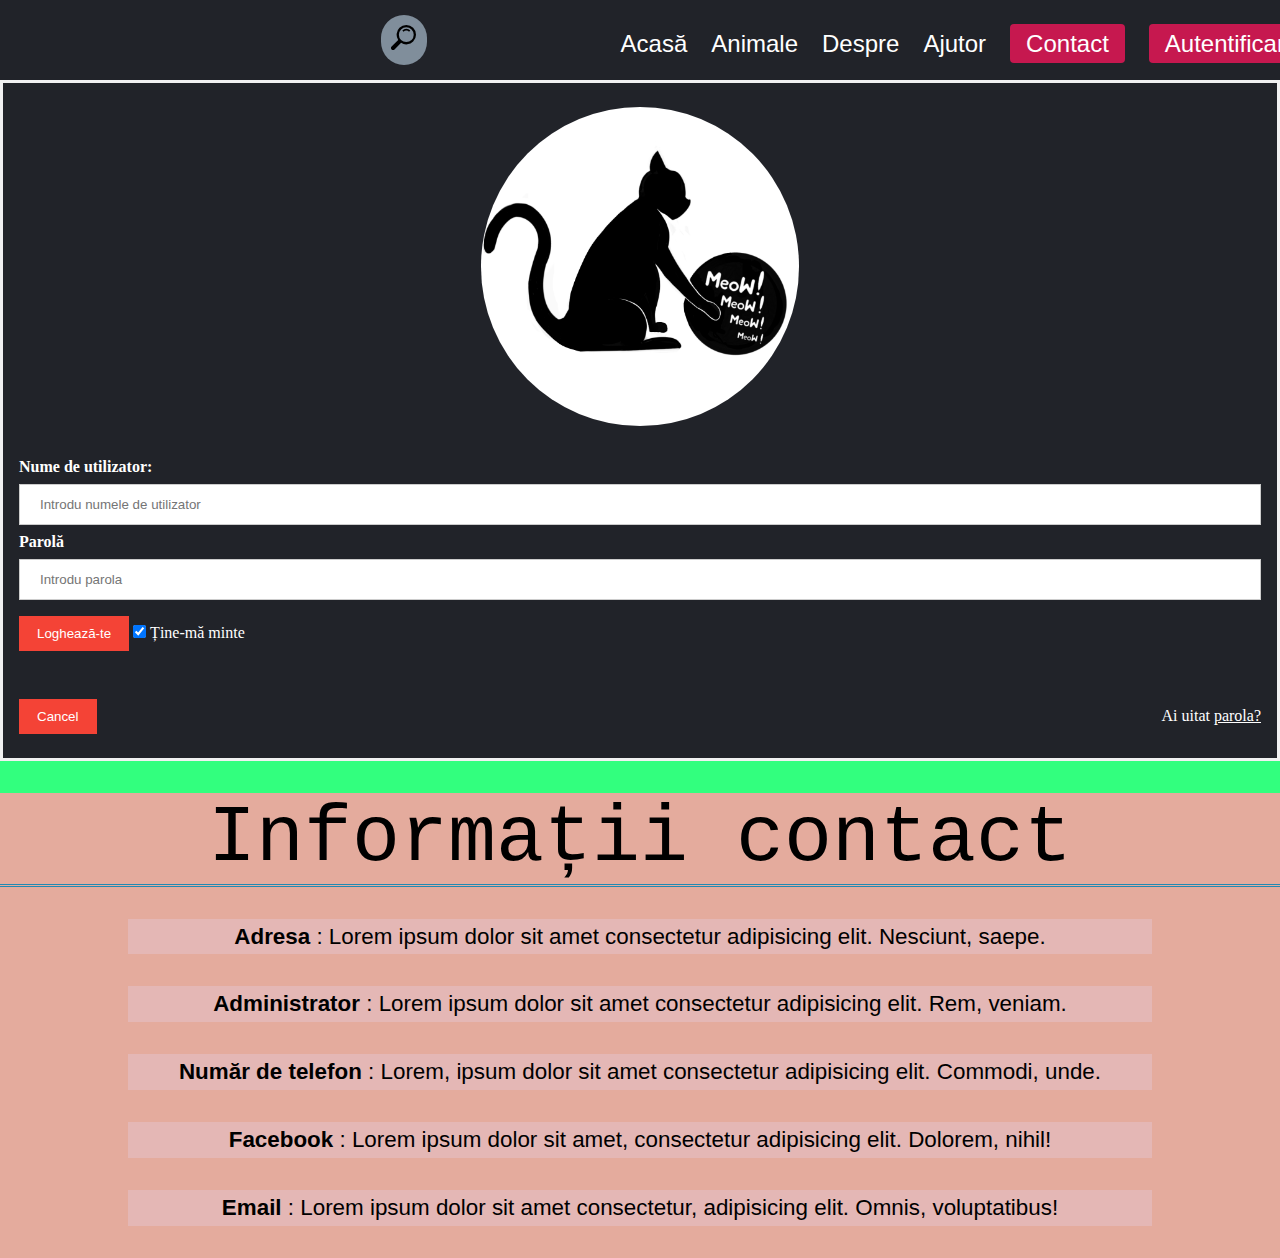
<file: login.html>
<!DOCTYPE html>

<html lang="ro">
  <head>
    <meta charset="UTF-8" />
    <meta name="description" content="Menagerie on WEB" />
    <meta
      name="keywords"
      content="Menagerie on Web, MeoW, ZOO, zoo, TW proiect, 2B2 "
    />
    <meta name="author" content="Ivan Remus" />
    <meta name="author" content="Lucaci Alexandru-Constantin" />
    <meta name="viewport" content="width=device-width, initial-scale=1.0" />

    <title>Menagerie on Web</title>

    <link rel="icon" href="images/logoBlack.jpg" />
    <!-- <link rel="stylesheet" href="styles/languageSelector.css" /> -->
    <!-- <link rel="stylesheet" href="styles/styleHeader.css" /> -->
    <!-- <link rel="stylesheet" href="styles/style.css" /> -->
    <link rel="stylesheet" href="styles/styleSearch.css" />
    <!-- <link rel="stylesheet" href="styles/styleIndex.css" /> -->
    <link rel="stylesheet" href="styles/styleFooter.css" />
    <!-- <link rel="stylesheet" href="styles\styleNav.css" /> -->

    <!-- <link rel="stylesheet" href="styles/styleMainPage.css" /> -->
    <link rel="stylesheet" href="styles/styleNavBar.css" />
    <link rel="stylesheet" href="styles/stylelogin.css" />
  </head>

  <body>
    <div class="content">
      <div class="nav-containter">
        <nav class="navbar">
          <div class="search">
            <div class="searchBar">
              <input
                class="search-txt"
                type="text"
                name="searchField"
                placeholder="Type to search"
              />
              <a class="search-bth" href="#"></a>
              <img
                src="icons/searchBar.svg"
                alt="SearchBarBtn"
                width="25"
                height="25"
              />
            </div>
          </div>
          <div class="menu-togle" id="mobile-menu">
            <span class="bar"></span>
            <span class="bar"></span>
            <span class="bar"></span>
          </div>
          <ul class="nav-menu">
            <li><a href="index.html" class="nav-links">Acasă</a></li>
            <li><a href="Animals/index.html" class="nav-links">Animale</a></li>
            <li><a href="about.html" class="nav-links">Despre</a></li>
            <li><a href="help.html" class="nav-links">Ajutor</a></li>
            <li>
              <a href="contact.html" class="nav-links nav-links-btn">Contact</a>
            </li>
            <li>
              <a href="login.html" class="nav-links nav-links-btn"
                >Autentificare</a
              >
            </li>
            <!-- <li><a href="" class="nav-links ">Login</a></li> -->
          </ul>
        </nav>
      </div>
    </div>
    <div class="log">
      <form action="/action_page.php" method="post">
        <div class="imgcontainer">
          <img src="images/logoBlack.jpg" alt="Logo" class="avatar" />
        </div>

        <div class="container">
          <label for="uname"><b>Nume de utilizator:</b></label>
          <input
            type="text"
            placeholder="Introdu numele de utilizator"
            name="uname"
            required
          />

          <label for="psw"><b>Parolă</b></label>
          <input
            type="password"
            placeholder="Introdu parola"
            name="psw"
            required
          />

          <button type="submit">Loghează-te</button>
          <label>
            <input type="checkbox" checked="checked" name="remember" /> Ține-mă
            minte
          </label>
        </div>

        <div class="container" style="background-color: #212329">
          <button type="button" class="cancelbtn">Cancel</button>
          <span class="psw">Ai uitat <a href="#">parola?</a></span>
        </div>
      </form>
    </div>
    <div class="footer">
        <div class="contact-information-grid">
          <div class="contact-title">
            <p>Informații contact</p>
          </div>

          <div class="contact-details-grid">
            <div class="contact-detail">
              <p>
                <strong>Adresa</strong> : Lorem ipsum dolor sit amet consectetur
                adipisicing elit. Nesciunt, saepe.
              </p>
            </div>

            <div class="contact-detail">
              <p>
                <strong>Administrator</strong> : Lorem ipsum dolor sit amet
                consectetur adipisicing elit. Rem, veniam.
              </p>
            </div>

            <div class="contact-detail">
              <p>
                <strong>Număr de telefon</strong> : Lorem, ipsum dolor sit amet
                consectetur adipisicing elit. Commodi, unde.
              </p>
            </div>

            <div class="contact-detail">
              <p>
                <strong>Facebook</strong> : Lorem ipsum dolor sit amet,
                consectetur adipisicing elit. Dolorem, nihil!
              </p>
            </div>

            <div class="contact-detail">
              <p>
                <strong>Email</strong> : Lorem ipsum dolor sit amet consectetur,
                adipisicing elit. Omnis, voluptatibus!
              </p>
            </div>
          </div>
        </div>
      </div>
    </div>
    <script src="javaScript/navBar.js"></script>
  </body>
</html>
</file>
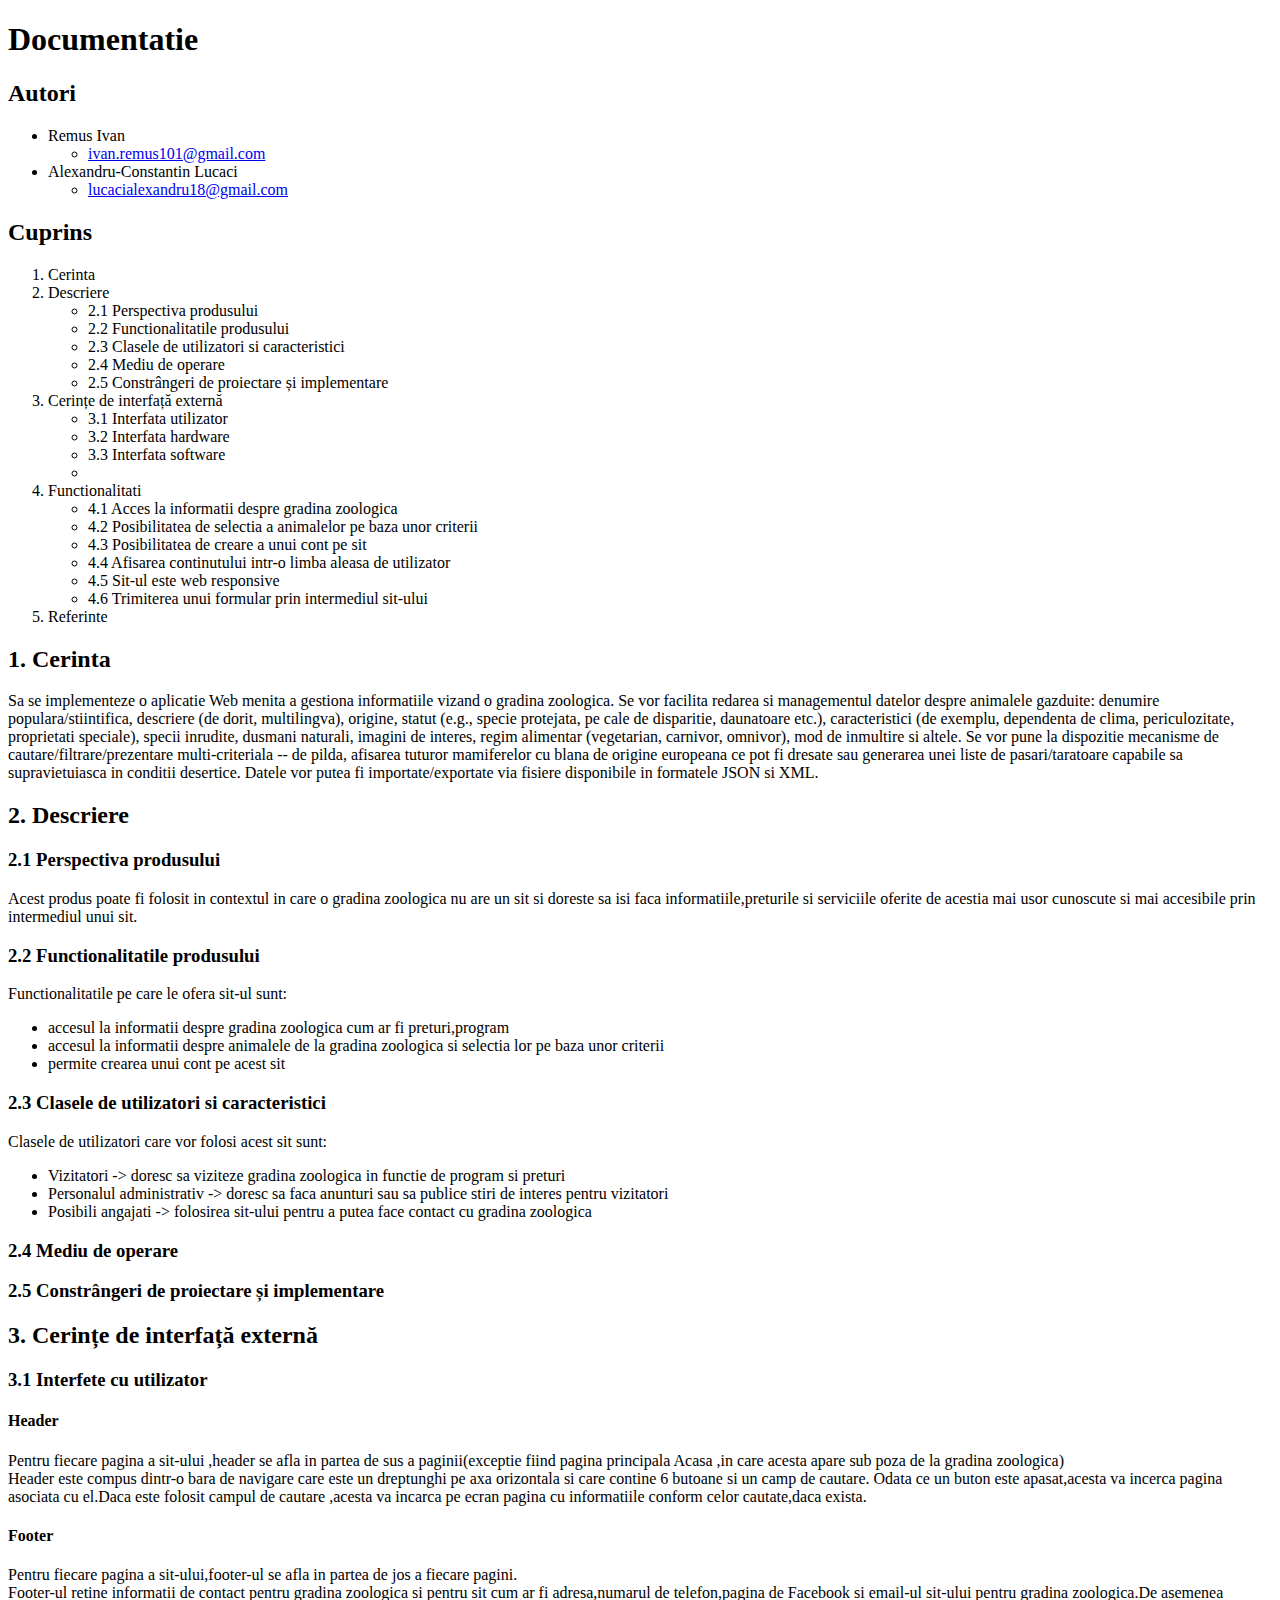
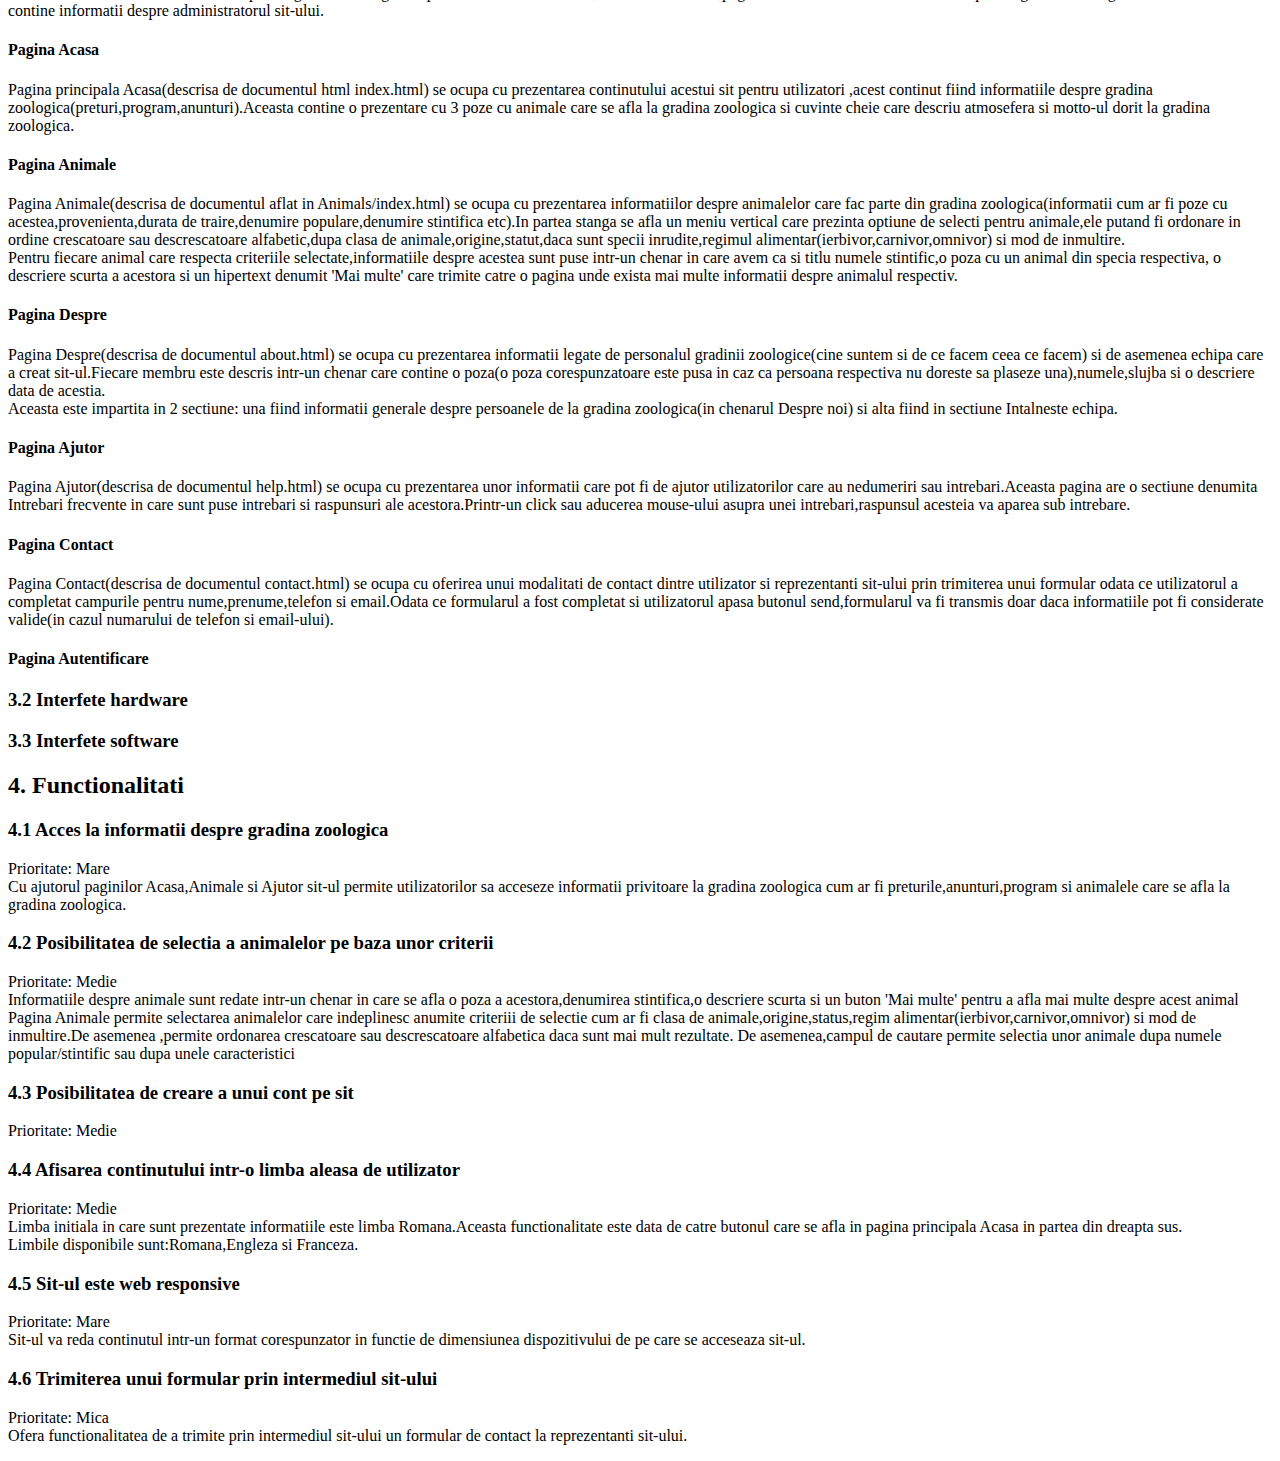
<file: scholarlyHTML.html>
<!DOCTYPE html>
<html>
    <head>
        <meta charset="utf-8">

        <title>Documentatie</title>
    </head>

    <body>
        <article resource="#" typeof="schema:ScholarlyArticle" >
            <header>
                <h1 property="schema:name">Documentatie</h1>
            </header>

            <div role="contentinfo">
                <section typeof="sa:AuthorList">
                    <h2>Autori</h2>
                    <ul>
                        <li typeof="sa:ContributorRole" property="schema:author">
                            <span typeof="schema:Person">
                                <meta property="schema:givenName" content="Remus">
                                <meta property="schema:familyName" content="Ivan">
                                <span property="schema:name">Remus Ivan</span>
                            </span>
                            <ul>
                                <li property="schema:roleContactPoint" typeof="schema:ContactPoint">
                                    <a href="mailto:ivan.remus101@gmail.com" property="schema:email">ivan.remus101@gmail.com</a>
                                </li>
                            </ul>
                        </li>
                        
                        <li typeof="sa:ContributorRole" property="schema:author">
                            <span typeof="schema:Person">
                                <meta property="schema:givenName" content="Alexandru-Constantin">
                                <meta property="schema:familyName" content="Lucaci">
                                <span property="schema:name">Alexandru-Constantin Lucaci</span>
                            </span>
                            <ul>
                                <li property="schema:roleContactPoint" typeof="schema:ContactPoint">
                                    <a href="mailto:lucacialexandru18@gmail.com" property="schema:email">lucacialexandru18@gmail.com</a>
                                </li>
                            </ul>
                        </li>
                    </ul>
                </section>
            </div>

            <section>
                <h2>Cuprins</h2>
                <ol>
                    <li>
                        <a>Cerinta</a>
                    </li>
                    <li>
                        <a>Descriere</a>
                        <ul>
                            <li><a>2.1 Perspectiva produsului</a></li>
                            <li><a>2.2 Functionalitatile produsului</a></li>
                            <li><a>2.3 Clasele de utilizatori si caracteristici</a></li>
                            <li><a>2.4 Mediu de operare</a></li>
                            <li><a>2.5 Constrângeri de proiectare și implementare</a></li>
                        </ul>
                    </li>
                    <li>
                        <a>Cerințe de interfață externă</a>
                        <ul>
                            <li><a>3.1 Interfata utilizator</a></li>
                            <li><a>3.2 Interfata hardware</a></li>
                            <li><a>3.3 Interfata software</a></li>
                            <li><a></a></li>
                        </ul>
                    </li>
                    <li>
                        <a>Functionalitati</a>
                        <ul>
                            <li><a>4.1 Acces la informatii despre gradina zoologica</a></li>
                            <li><a>4.2 Posibilitatea de selectia a animalelor pe baza unor criterii</a></li>
                            <li><a>4.3 Posibilitatea de creare a unui cont pe sit</a></li>
                            <li><a>4.4 Afisarea continutului intr-o limba aleasa de utilizator</a></li>
                            <li><a>4.5 Sit-ul este web responsive</a></li>
                            <li><a>4.6 Trimiterea unui formular prin intermediul sit-ului</a></li>
                        </ul>
                    </li>
                    <li>
                        <a>Referinte</a>
                    </li>
                </ol>
            </section>

            <section>
                <h2>1. Cerinta</h2>
                <p>
                    Sa se implementeze o aplicatie Web menita a gestiona informatiile vizand o gradina zoologica. Se vor facilita redarea si managementul datelor despre animalele gazduite: denumire populara/stiintifica, descriere (de dorit, multilingva), origine, statut (e.g., specie protejata, pe cale de disparitie, daunatoare etc.), caracteristici (de exemplu, dependenta de clima, periculozitate, proprietati speciale), specii inrudite, dusmani naturali, imagini de interes, regim alimentar (vegetarian, carnivor, omnivor), mod de inmultire si altele. Se vor pune la dispozitie mecanisme de cautare/filtrare/prezentare multi-criteriala -- de pilda, afisarea tuturor mamiferelor cu blana de origine europeana ce pot fi dresate sau generarea unei liste de pasari/taratoare capabile sa supravietuiasca in conditii desertice. Datele vor putea fi importate/exportate via fisiere disponibile in formatele JSON si XML.
                </p>
            </section>

            <section>
                <h2>2. Descriere</h2>
                <section>
                    <h3>2.1 Perspectiva produsului</h3>
                    <p>Acest produs poate fi folosit in contextul in care o gradina zoologica nu are un sit si doreste sa isi faca informatiile,preturile si serviciile oferite de acestia mai usor cunoscute si mai accesibile prin intermediul unui sit.</p>
                </section>

                <section>
                    <h3>2.2 Functionalitatile produsului</h3>
                    <p>Functionalitatile pe care le ofera sit-ul sunt:</p>
                    <ul>
                        <li>accesul la informatii despre gradina zoologica cum ar fi preturi,program</li>
                        <li>accesul la informatii despre animalele de la gradina zoologica si selectia lor pe baza unor criterii</li>
                        <li>permite crearea unui cont pe acest sit</li>
                    </ul>
                </section>

                <section>
                    <h3>2.3 Clasele de utilizatori si caracteristici</h3>
                    <p>Clasele de utilizatori care vor folosi acest sit sunt:</p>
                    <ul>
                        <li>Vizitatori -> doresc sa viziteze gradina zoologica in functie de program si preturi</li>
                        <li>Personalul administrativ -> doresc sa faca anunturi sau sa publice stiri de interes pentru vizitatori</li>
                        <li>Posibili angajati -> folosirea sit-ului pentru a putea face contact cu gradina zoologica</li>
                    </ul>
                </section>

                <section>
                    <h3>2.4 Mediu de operare</h3>
                </section>

                <section>
                    <h3>2.5 Constrângeri de proiectare și implementare</h3>
                </section>
            </section>

            <section>
                <h2>3. Cerințe de interfață externă</h2>

                <section>
                    <h3>3.1 Interfete cu utilizator</h3>
                    
                    <section>
                        <h4>Header</h4>
                        <p>
                            Pentru fiecare pagina a sit-ului ,header se afla in partea de sus a paginii(exceptie fiind pagina principala Acasa ,in care acesta apare sub poza de la gradina zoologica)
                            <br>
                            Header este compus dintr-o bara de navigare care este un dreptunghi pe axa orizontala si care contine 6 butoane si un camp de cautare.
                            Odata ce un buton este apasat,acesta va incerca pagina asociata cu el.Daca este folosit campul de cautare ,acesta va incarca pe ecran pagina cu informatiile conform celor cautate,daca exista.
                        </p>
                    </section>

                    <section>
                        <h4>Footer</h4>
                        <p>
                            Pentru fiecare pagina a sit-ului,footer-ul se afla in partea de jos a fiecare pagini.
                            <br>
                            Footer-ul retine informatii de contact pentru gradina zoologica si pentru sit cum ar fi adresa,numarul de telefon,pagina de Facebook si email-ul sit-ului pentru gradina zoologica.De asemenea contine informatii despre administratorul sit-ului.
                        </p>
                    </section>
                    
                    <section>
                        <h4>Pagina Acasa</h4>
                        <p>
                            Pagina principala Acasa(descrisa de documentul html index.html) se ocupa cu prezentarea continutului acestui sit pentru utilizatori ,acest continut fiind informatiile despre gradina zoologica(preturi,program,anunturi).Aceasta contine o prezentare cu 3 poze cu animale care se afla la gradina zoologica si cuvinte cheie care descriu atmosefera si motto-ul dorit la gradina zoologica.
                        </p>
                    </section>

                    <section>
                        <h4>Pagina Animale</h4>
                        <p>
                            Pagina Animale(descrisa de documentul aflat in Animals/index.html) se ocupa cu prezentarea informatiilor despre animalelor care fac parte din gradina zoologica(informatii cum ar fi poze cu acestea,provenienta,durata de traire,denumire populare,denumire stintifica etc).In partea stanga se afla un meniu vertical care prezinta optiune de selecti pentru animale,ele putand fi ordonare in ordine crescatoare sau descrescatoare alfabetic,dupa clasa de animale,origine,statut,daca sunt specii inrudite,regimul alimentar(ierbivor,carnivor,omnivor) si mod de inmultire.
                            <br>
                            Pentru fiecare animal care respecta criteriile selectate,informatiile despre acestea sunt puse intr-un chenar in care avem ca si titlu numele stintific,o poza cu un animal din specia respectiva, o descriere scurta a acestora si un hipertext denumit 'Mai multe' care trimite catre o pagina unde exista mai multe informatii despre animalul respectiv.
                        </p>
                    </section>

                    <section>
                        <h4>Pagina Despre</h4>
                        <p>
                            Pagina Despre(descrisa de documentul about.html) se ocupa cu prezentarea informatii legate de personalul gradinii zoologice(cine suntem si de ce facem ceea ce facem) si de asemenea echipa care a creat sit-ul.Fiecare membru este descris intr-un chenar care contine o poza(o poza corespunzatoare este pusa in caz ca persoana respectiva nu doreste sa plaseze una),numele,slujba si o descriere data de acestia.
                            <br>
                            Aceasta este impartita in 2 sectiune: una fiind informatii generale despre persoanele de la gradina zoologica(in chenarul Despre noi) si alta fiind in sectiune Intalneste echipa.
                        </p>
                    </section>

                    <section>
                        <h4>Pagina Ajutor</h4>
                        <p>
                            Pagina Ajutor(descrisa de documentul help.html) se ocupa cu prezentarea unor informatii care pot fi de ajutor utilizatorilor care au nedumeriri sau intrebari.Aceasta pagina are o sectiune denumita Intrebari frecvente in care sunt puse intrebari si raspunsuri ale acestora.Printr-un click sau aducerea mouse-ului asupra unei intrebari,raspunsul acesteia va aparea sub intrebare.
                        </p>
                    </section>


                    <section>
                        <h4>Pagina Contact</h4>
                        <p>
                            Pagina Contact(descrisa de documentul contact.html) se ocupa cu oferirea unui modalitati de contact dintre utilizator si reprezentanti sit-ului prin trimiterea unui formular odata ce utilizatorul a completat campurile pentru nume,prenume,telefon si email.Odata ce formularul a fost completat si utilizatorul apasa butonul send,formularul va fi transmis doar daca informatiile pot fi considerate valide(in cazul numarului de telefon si email-ului).
                        </p>
                    </section>


                    <section>
                        <h4>Pagina Autentificare</h4>
                        <p>
                            
                        </p>
                    </section>
                    
                </section>

                <section>
                    <h3>3.2 Interfete hardware</h3>
                </section>

                <section>
                    <h3>3.3 Interfete software</h3>
                </section>
            </section>

            <section>
                <h2>4. Functionalitati</h2>

                <section>
                    <h3>4.1 Acces la informatii despre gradina zoologica</h3>
                    <p>
                        Prioritate: Mare
                        <br>
                        Cu ajutorul paginilor Acasa,Animale si Ajutor sit-ul permite utilizatorilor sa acceseze informatii privitoare la gradina zoologica cum ar fi preturile,anunturi,program si animalele care se afla la gradina zoologica.
                    </p>
                </section>


                <section>
                    <h3>4.2 Posibilitatea de selectia a animalelor pe baza unor criterii</h3>
                    <p>
                        Prioritate: Medie
                        <br>
                        Informatiile despre animale sunt redate intr-un chenar in care se afla o poza a acestora,denumirea stintifica,o descriere scurta si un buton 'Mai multe' pentru a afla mai multe despre acest animal
                        Pagina Animale permite selectarea animalelor care indeplinesc anumite criteriii de selectie cum ar fi clasa de animale,origine,status,regim alimentar(ierbivor,carnivor,omnivor) si mod de inmultire.De asemenea ,permite ordonarea crescatoare sau descrescatoare alfabetica daca sunt mai mult rezultate.
                        De asemenea,campul de cautare permite selectia unor animale dupa numele popular/stintific sau dupa unele caracteristici
                    </p>
                </section>

                <section>
                    <h3>4.3 Posibilitatea de creare a unui cont pe sit</h3>
                    <p>
                        Prioritate: Medie
                        <br>
                    </p>
                </section>

                <section>
                    <h3>4.4 Afisarea continutului intr-o limba aleasa de utilizator</h3>
                    <p>
                        Prioritate: Medie
                        <br>
                        Limba initiala in care sunt prezentate informatiile este limba Romana.Aceasta functionalitate este data de catre butonul care se afla in pagina principala Acasa in partea din dreapta sus.
                        <br>
                        Limbile disponibile sunt:Romana,Engleza si Franceza.
                    </p>
                </section>

                <section>
                    <h3>4.5 Sit-ul este web responsive</h3>
                    <p>
                        Prioritate: Mare
                        <br>
                        Sit-ul va reda continutul intr-un format corespunzator in functie de dimensiunea dispozitivului de pe care se acceseaza sit-ul.
                    </p>
                </section>
                
                <section>
                    <h3>4.6 Trimiterea unui formular prin intermediul sit-ului</h3>
                    <p>
                        Prioritate: Mica
                        <br>
                        Ofera functionalitatea de a trimite prin intermediul sit-ului un formular de contact la reprezentanti sit-ului.
                    </p>
                </section>
            </section>
        </article>
    </body>
</html>
</file>
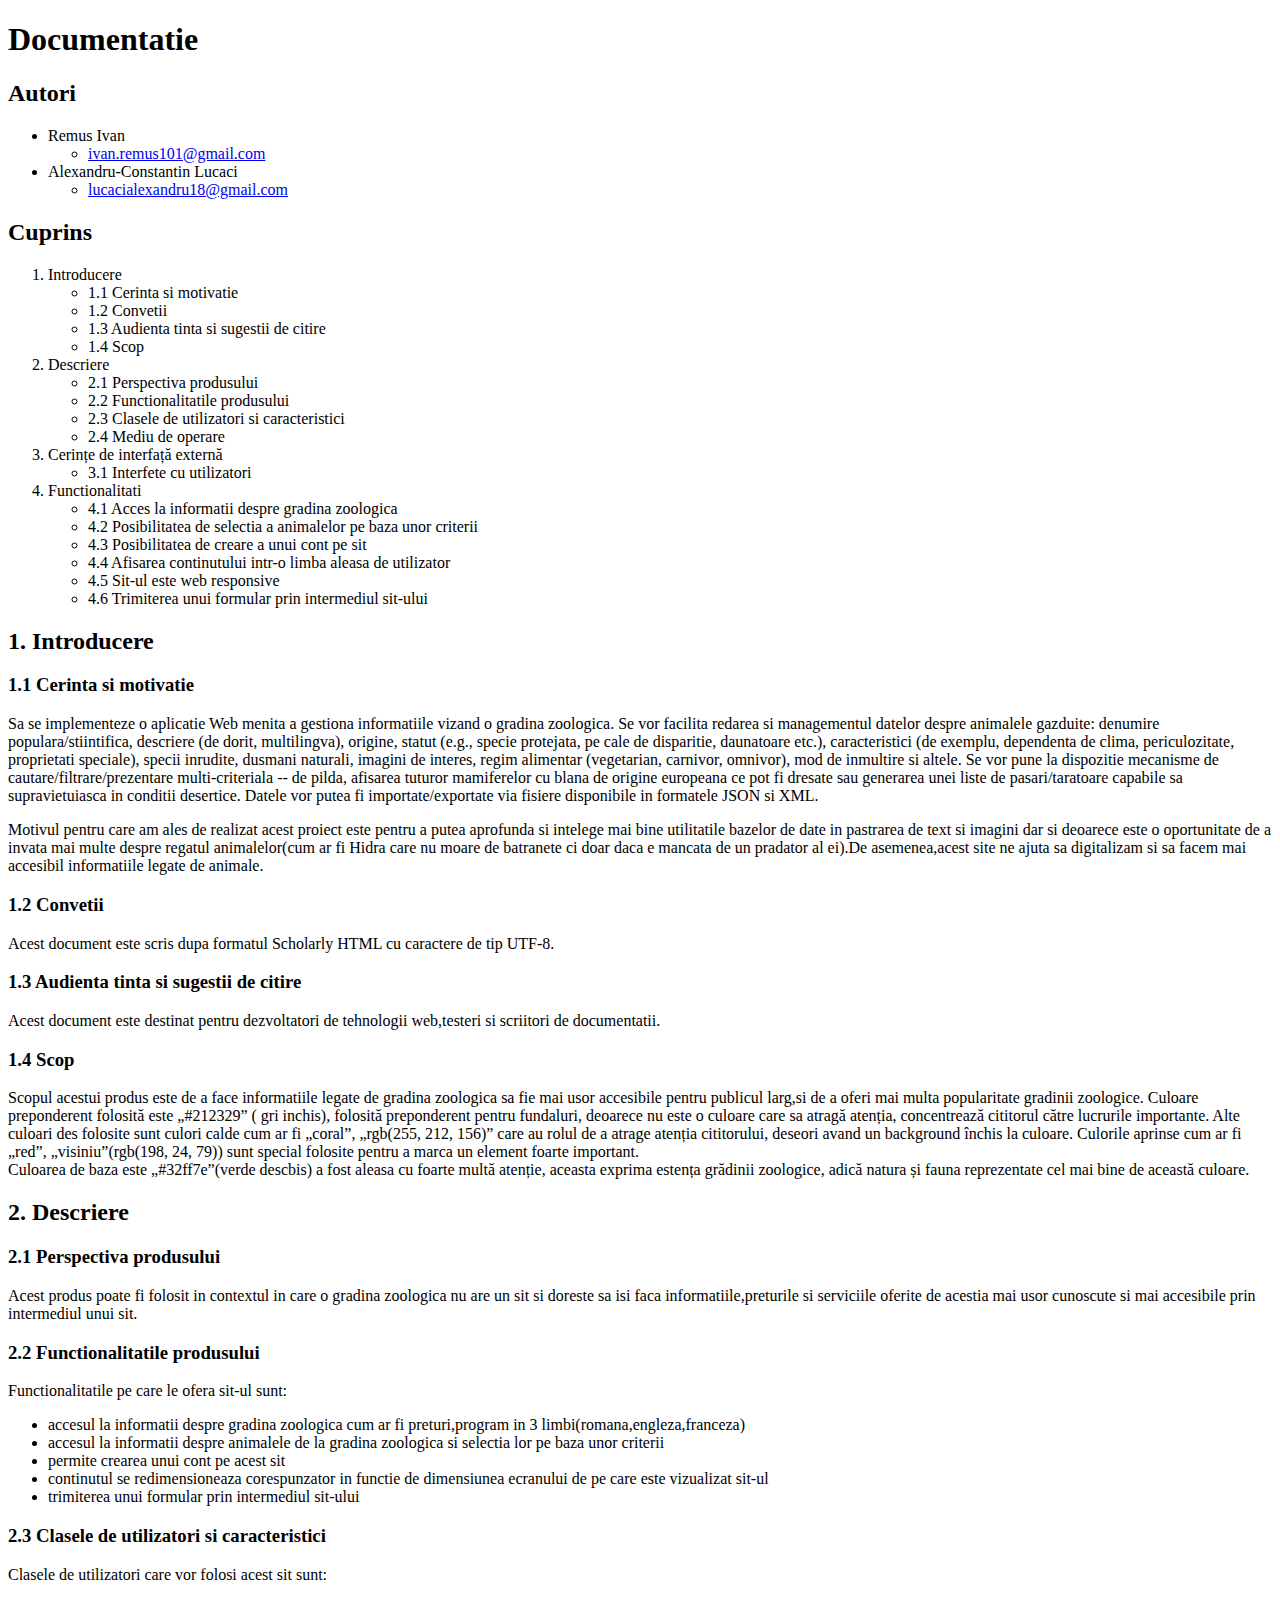
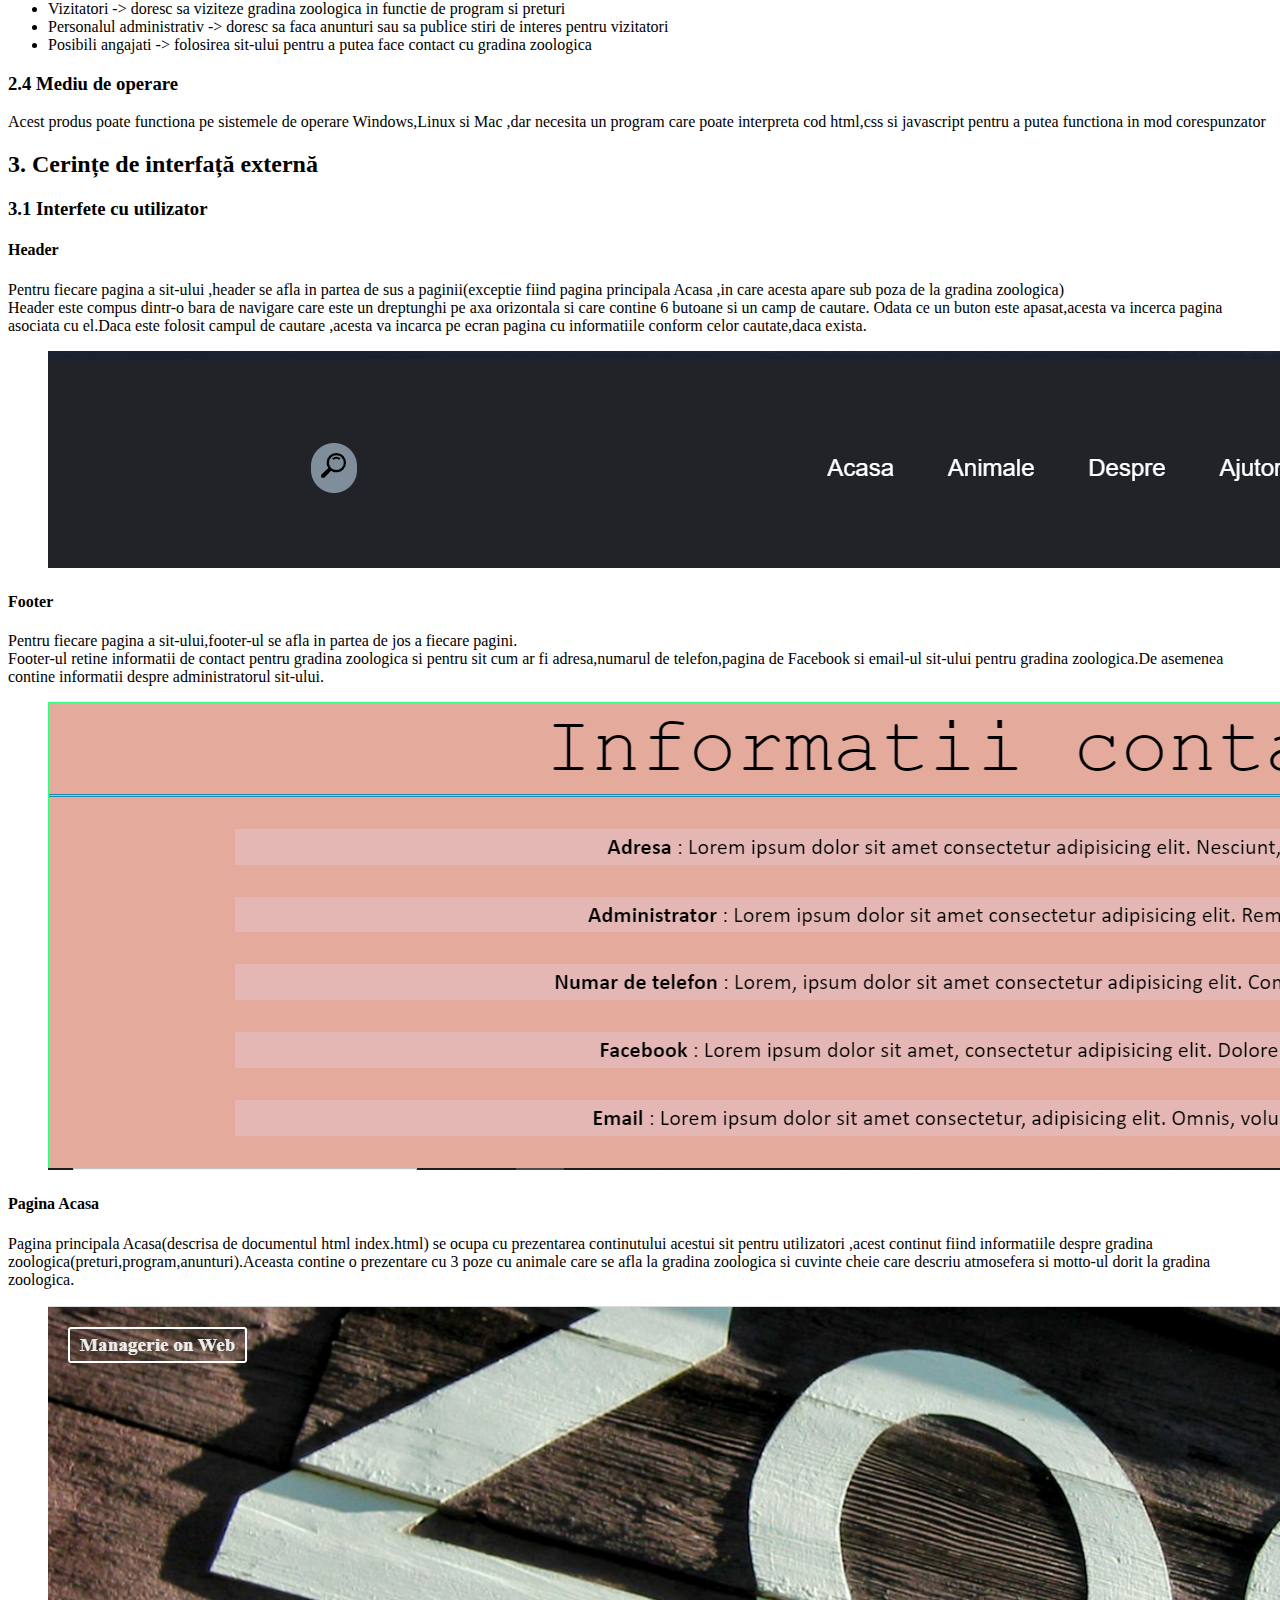
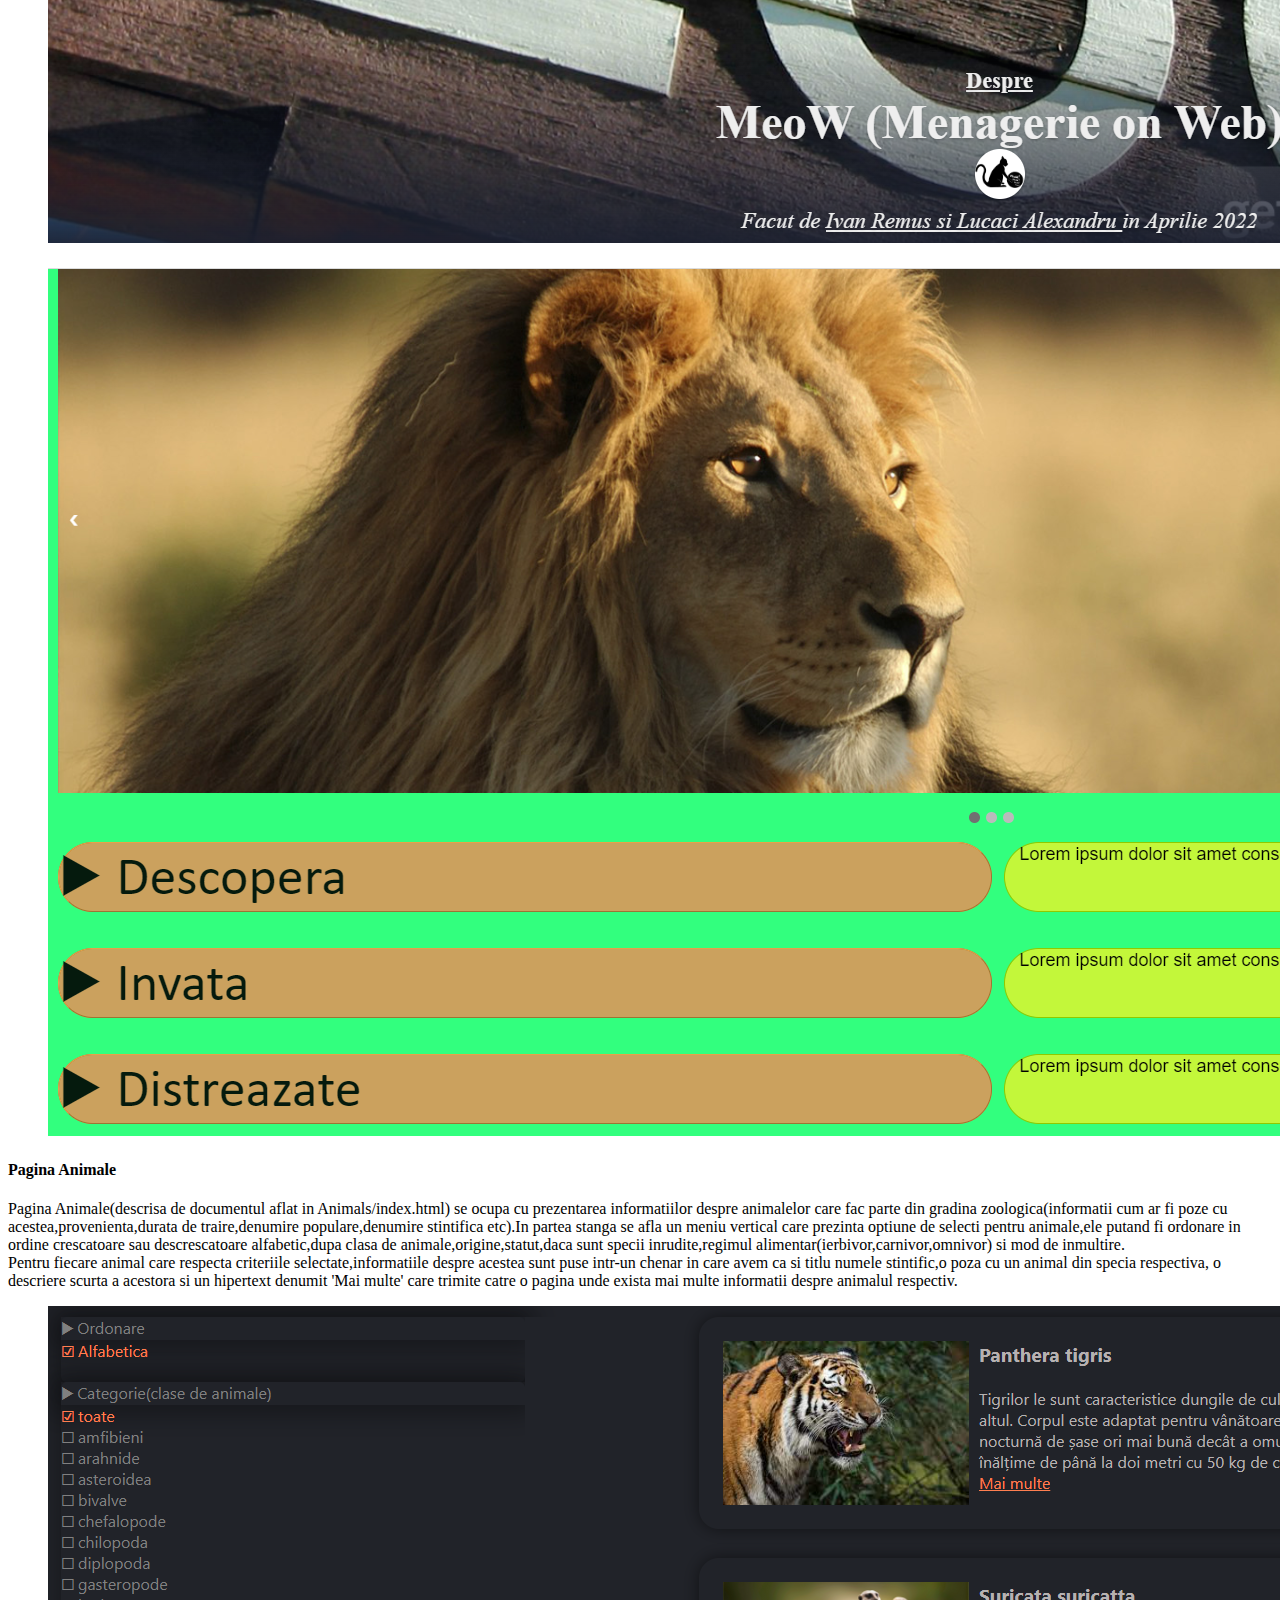
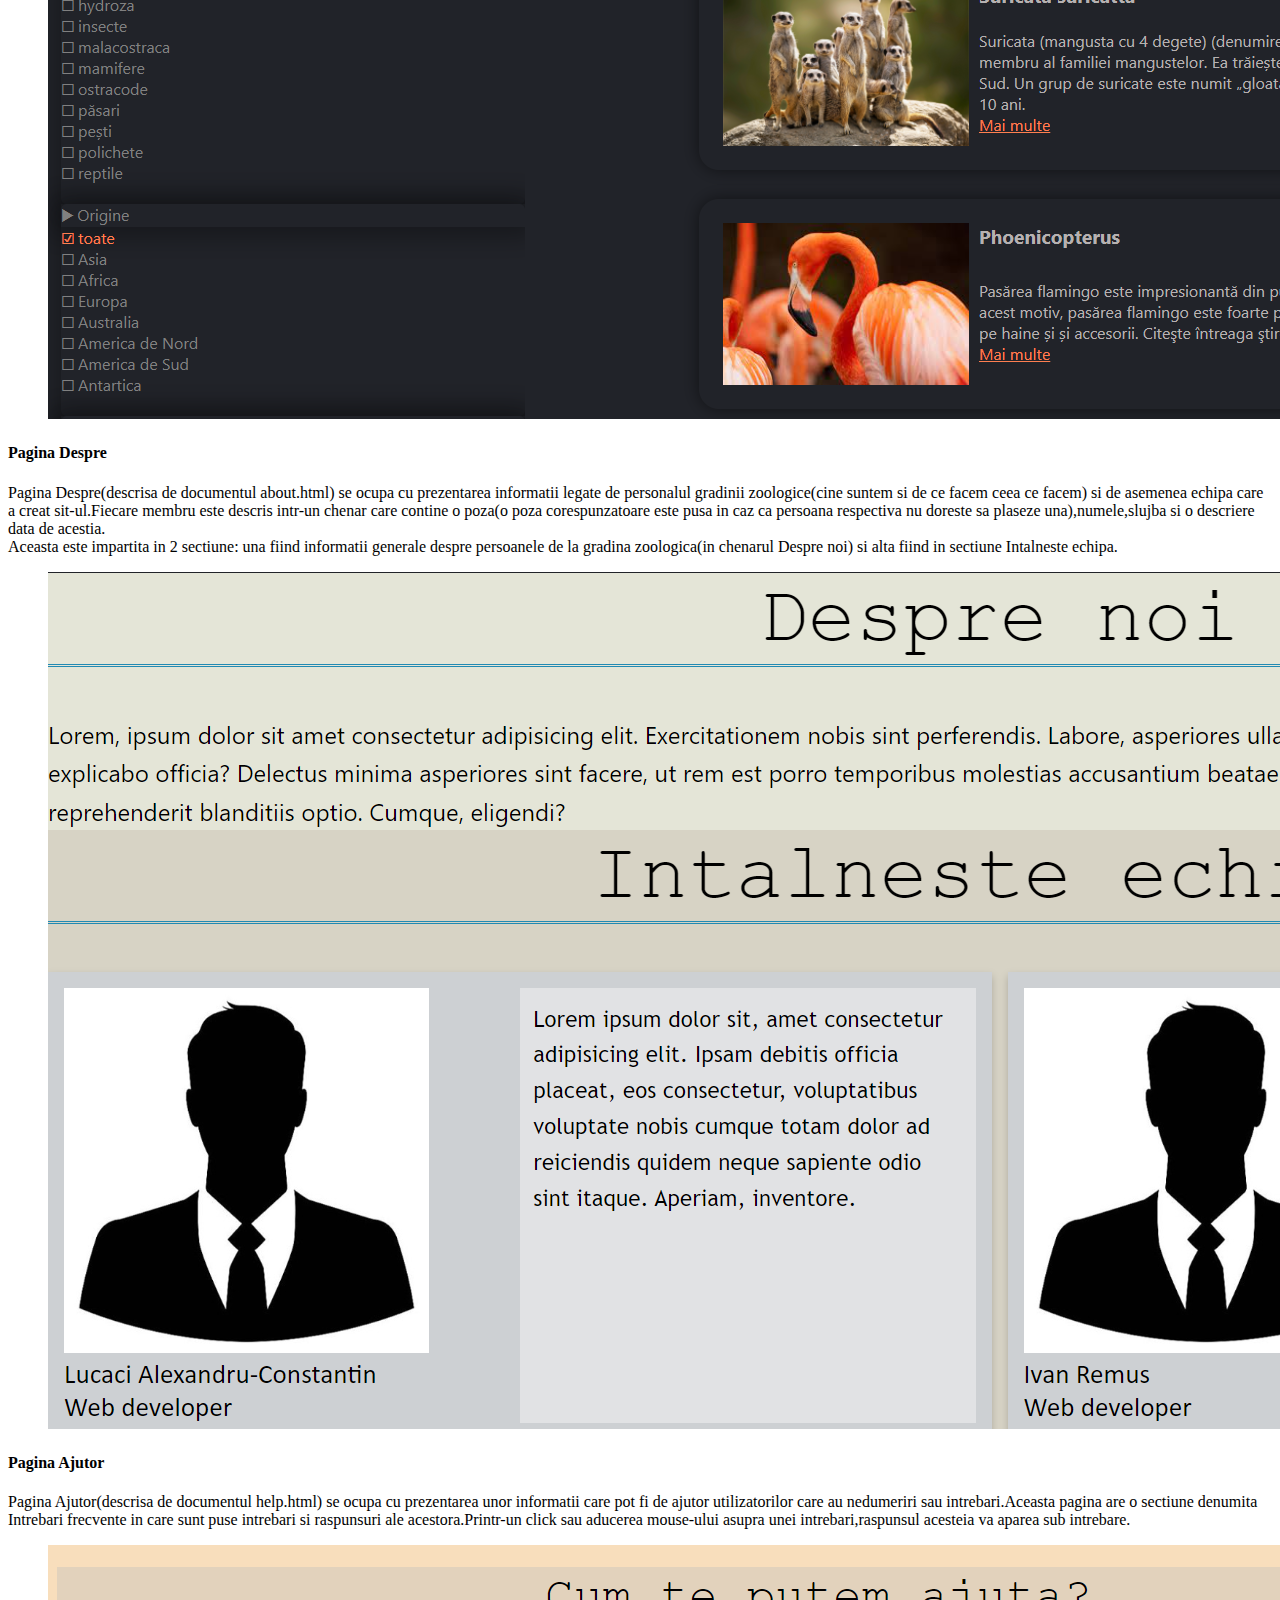
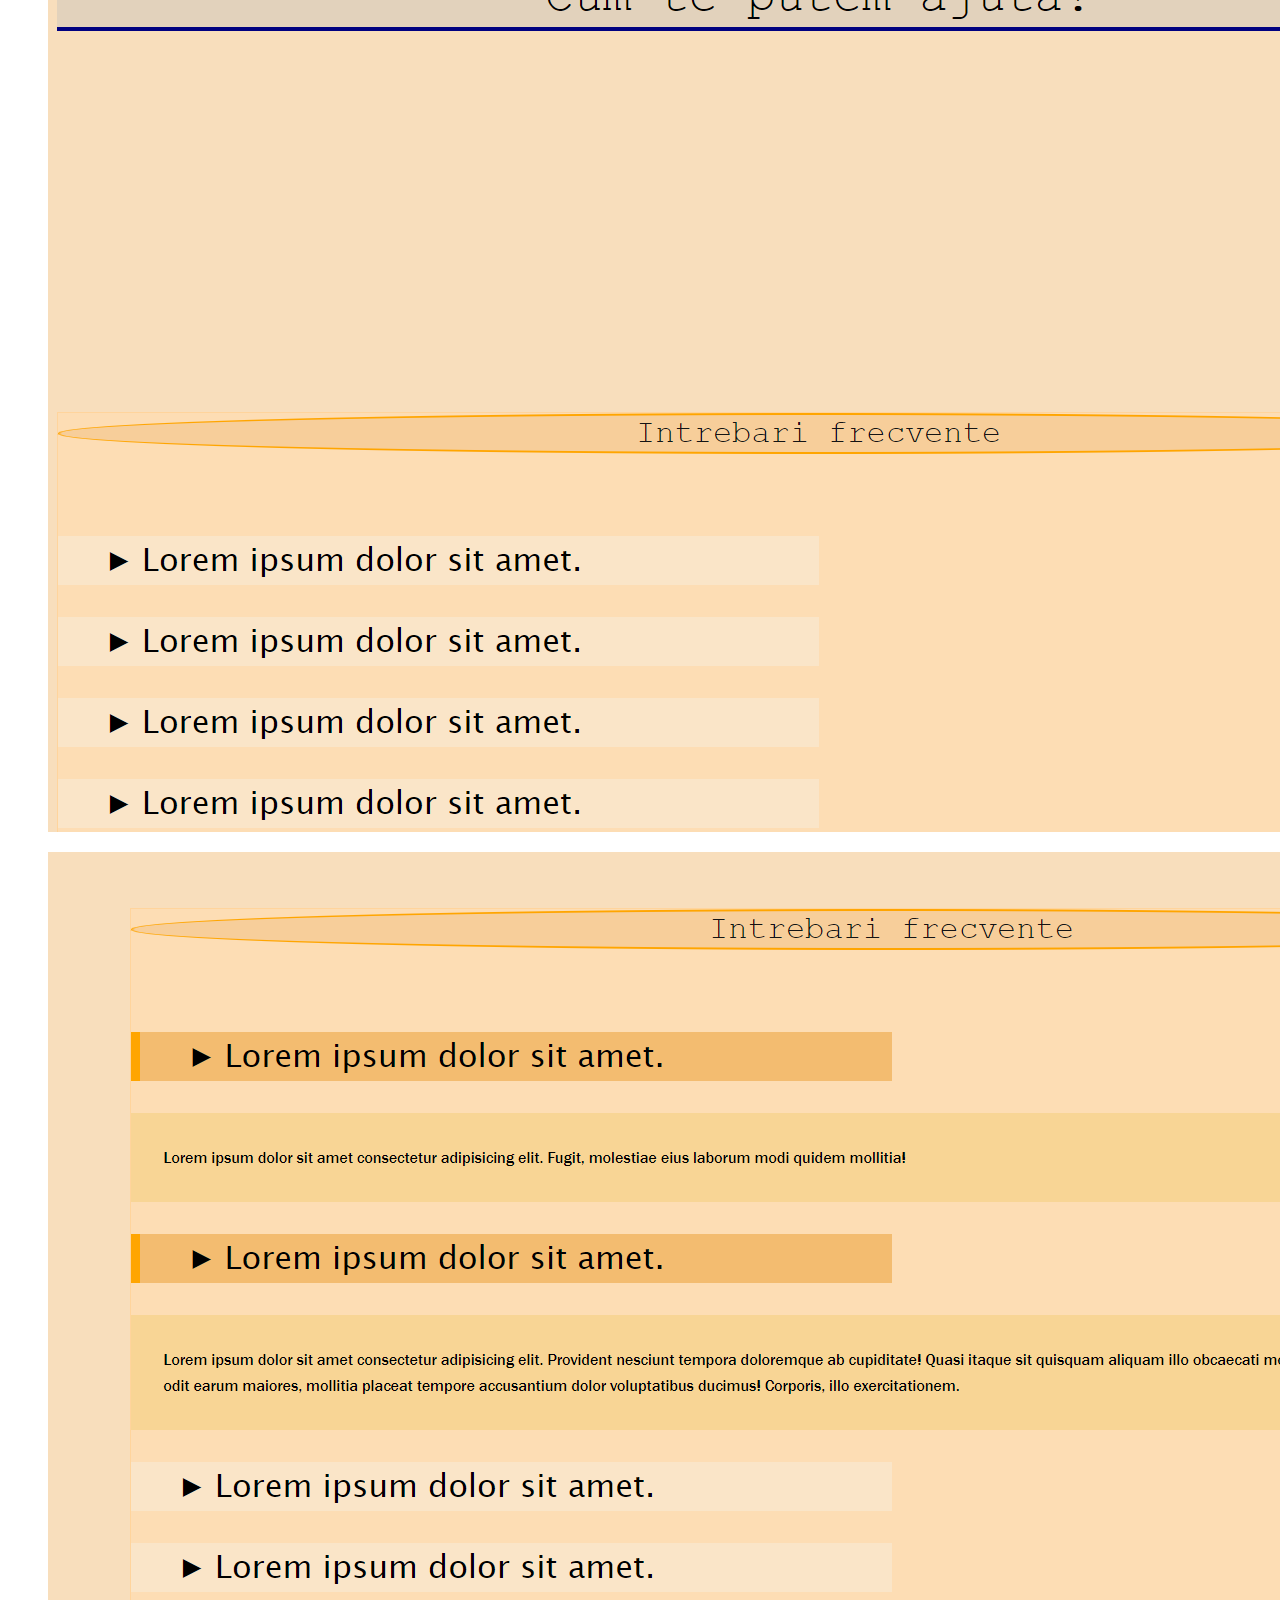
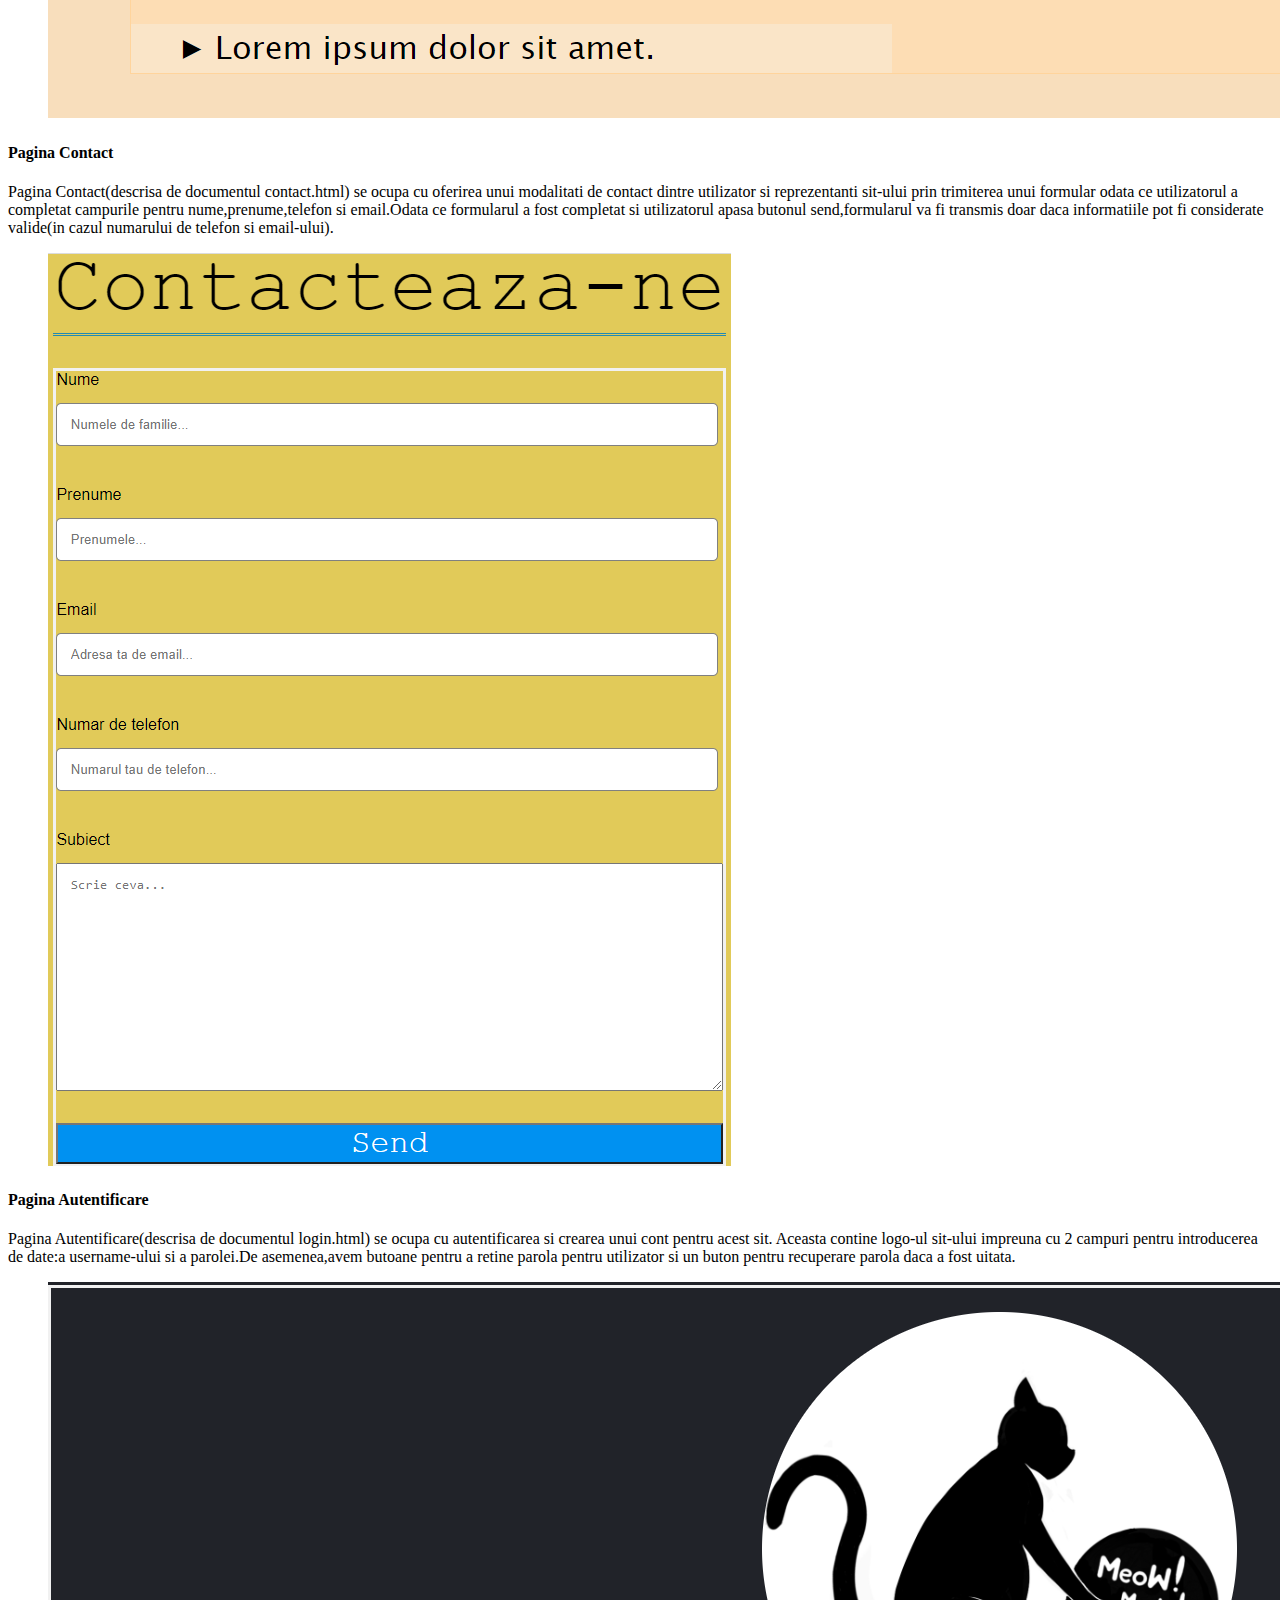
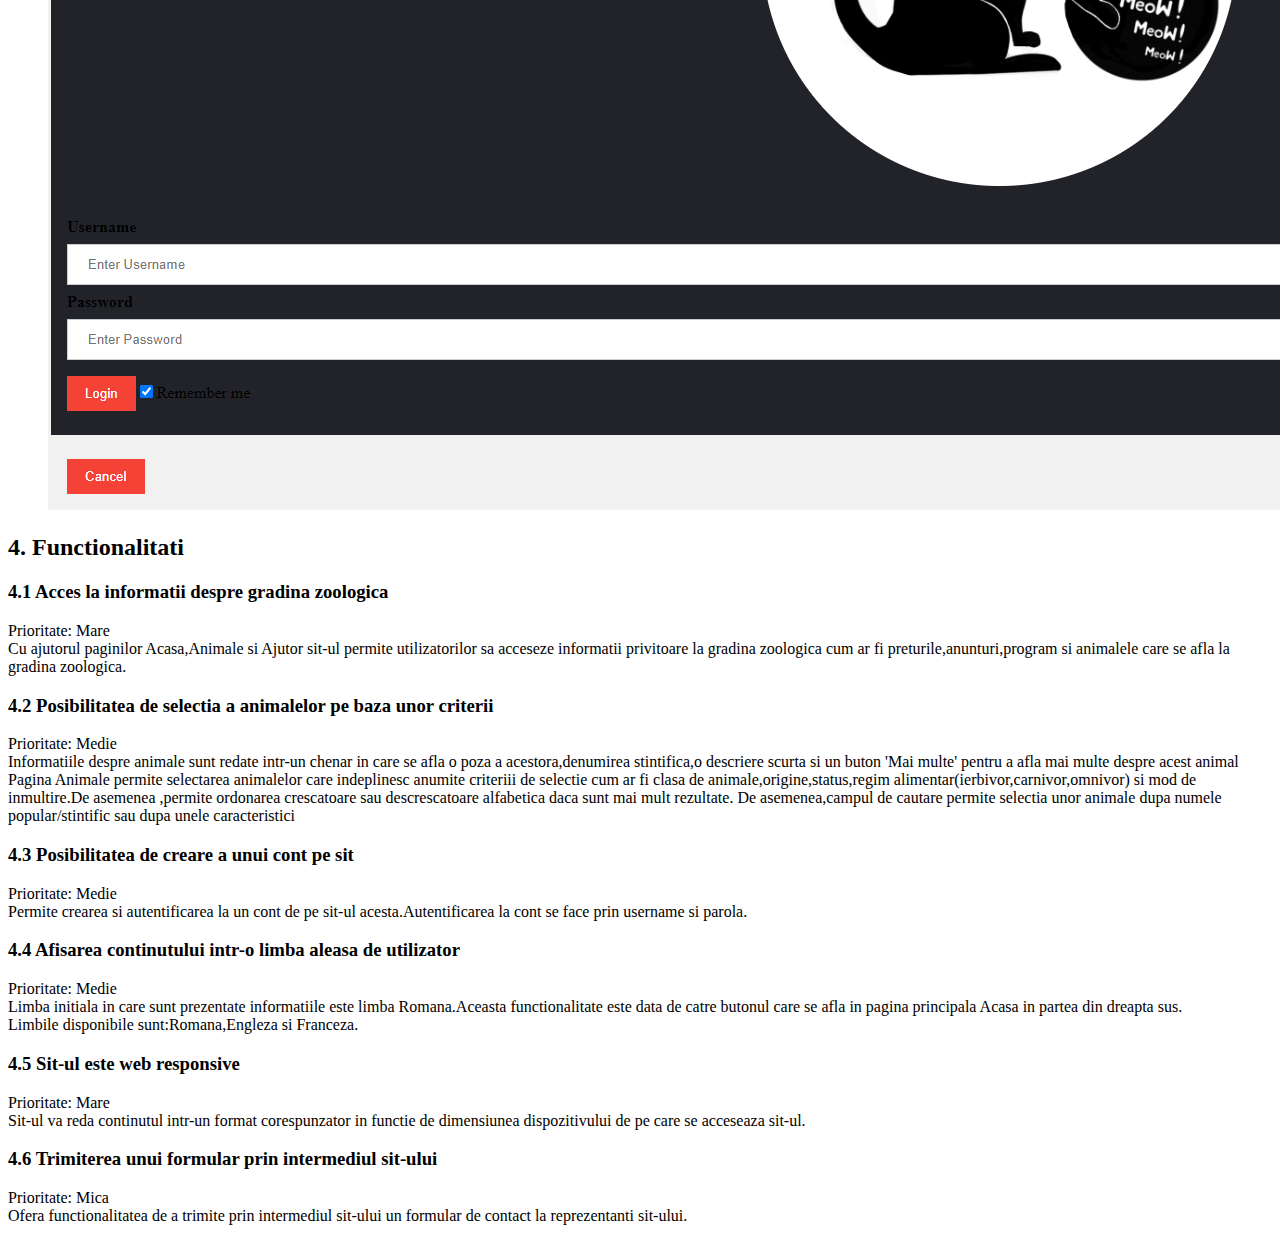
<file: Documentatie/scholarlyHTML.html>
<!DOCTYPE html>
<html>
  <head>
    <meta charset="utf-8" />

    <title>Documentatie</title>
  </head>

  <body>
    <article resource="#" typeof="schema:ScholarlyArticle">
      <header>
        <h1 property="schema:name">Documentatie</h1>
      </header>

      <div role="contentinfo">
        <section typeof="sa:AuthorList">
          <h2>Autori</h2>
          <ul>
            <li typeof="sa:ContributorRole" property="schema:author">
              <span typeof="schema:Person">
                <meta property="schema:givenName" content="Remus" />
                <meta property="schema:familyName" content="Ivan" />
                <span property="schema:name">Remus Ivan</span>
              </span>
              <ul>
                <li
                  property="schema:roleContactPoint"
                  typeof="schema:ContactPoint"
                >
                  <a
                    href="mailto:ivan.remus101@gmail.com"
                    property="schema:email"
                    >ivan.remus101@gmail.com</a
                  >
                </li>
              </ul>
            </li>

            <li typeof="sa:ContributorRole" property="schema:author">
              <span typeof="schema:Person">
                <meta
                  property="schema:givenName"
                  content="Alexandru-Constantin"
                />
                <meta property="schema:familyName" content="Lucaci" />
                <span property="schema:name">Alexandru-Constantin Lucaci</span>
              </span>
              <ul>
                <li
                  property="schema:roleContactPoint"
                  typeof="schema:ContactPoint"
                >
                  <a
                    href="mailto:lucacialexandru18@gmail.com"
                    property="schema:email"
                    >lucacialexandru18@gmail.com</a
                  >
                </li>
              </ul>
            </li>
          </ul>
        </section>
      </div>

      <section>
        <h2>Cuprins</h2>
        <ol>
          <li>
            <a>Introducere</a>
            <ul>
              <li><a>1.1 Cerinta si motivatie</a></li>
              <li><a>1.2 Convetii</a></li>
              <li><a>1.3 Audienta tinta si sugestii de citire</a></li>
              <li><a>1.4 Scop</a></li>
            </ul>
          </li>
          <li>
            <a>Descriere</a>
            <ul>
              <li><a>2.1 Perspectiva produsului</a></li>
              <li><a>2.2 Functionalitatile produsului</a></li>
              <li><a>2.3 Clasele de utilizatori si caracteristici</a></li>
              <li><a>2.4 Mediu de operare</a></li>
            </ul>
          </li>
          <li>
            <a>Cerințe de interfață externă</a>
            <ul>
              <li><a>3.1 Interfete cu utilizatori</a></li>
            </ul>
          </li>
          <li>
            <a>Functionalitati</a>
            <ul>
              <li><a>4.1 Acces la informatii despre gradina zoologica</a></li>
              <li>
                <a
                  >4.2 Posibilitatea de selectia a animalelor pe baza unor
                  criterii</a
                >
              </li>
              <li><a>4.3 Posibilitatea de creare a unui cont pe sit</a></li>
              <li>
                <a
                  >4.4 Afisarea continutului intr-o limba aleasa de
                  utilizator</a
                >
              </li>
              <li><a>4.5 Sit-ul este web responsive</a></li>
              <li>
                <a>4.6 Trimiterea unui formular prin intermediul sit-ului</a>
              </li>
            </ul>
          </li>
        </ol>
      </section>

      <section>
        <h2>1. Introducere</h2>

        <section>
          <h3>1.1 Cerinta si motivatie</h3>
          <p>
            Sa se implementeze o aplicatie Web menita a gestiona informatiile
            vizand o gradina zoologica. Se vor facilita redarea si managementul
            datelor despre animalele gazduite: denumire populara/stiintifica,
            descriere (de dorit, multilingva), origine, statut (e.g., specie
            protejata, pe cale de disparitie, daunatoare etc.), caracteristici
            (de exemplu, dependenta de clima, periculozitate, proprietati
            speciale), specii inrudite, dusmani naturali, imagini de interes,
            regim alimentar (vegetarian, carnivor, omnivor), mod de inmultire si
            altele. Se vor pune la dispozitie mecanisme de
            cautare/filtrare/prezentare multi-criteriala -- de pilda, afisarea
            tuturor mamiferelor cu blana de origine europeana ce pot fi dresate
            sau generarea unei liste de pasari/taratoare capabile sa
            supravietuiasca in conditii desertice. Datele vor putea fi
            importate/exportate via fisiere disponibile in formatele JSON si
            XML.
          </p>
          <p>
            Motivul pentru care am ales de realizat acest proiect este pentru a
            putea aprofunda si intelege mai bine utilitatile bazelor de date in
            pastrarea de text si imagini dar si deoarece este o oportunitate de
            a invata mai multe despre regatul animalelor(cum ar fi Hidra care nu
            moare de batranete ci doar daca e mancata de un pradator al ei).De
            asemenea,acest site ne ajuta sa digitalizam si sa facem mai
            accesibil informatiile legate de animale.
          </p>
        </section>

        <section>
          <h3>1.2 Convetii</h3>
          <p>
            Acest document este scris dupa formatul Scholarly HTML cu caractere
            de tip UTF-8.
          </p>
        </section>

        <section>
          <h3>1.3 Audienta tinta si sugestii de citire</h3>
          <p>
            Acest document este destinat pentru dezvoltatori de tehnologii
            web,testeri si scriitori de documentatii.
          </p>
        </section>

        <section>
          <h3>1.4 Scop</h3>
          <p>
            Scopul acestui produs este de a face informatiile legate de gradina
            zoologica sa fie mai usor accesibile pentru publicul larg,si de a
            oferi mai multa popularitate gradinii zoologice. Culoare
            preponderent folosită este „#212329” ( gri inchis), folosită
            preponderent pentru fundaluri, deoarece nu este o culoare care sa
            atragă atenția, concentrează cititorul către lucrurile importante.
            Alte culoari des folosite sunt culori calde cum ar fi „coral”,
            „rgb(255, 212, 156)” care au rolul de a atrage atenția cititorului,
            deseori avand un background închis la culoare. Culorile aprinse cum
            ar fi „red”, „visiniu”(rgb(198, 24, 79)) sunt special folosite
            pentru a marca un element foarte important.<br />
            Culoarea de baza este „#32ff7e”(verde descbis) a fost aleasa cu
            foarte multă atenție, aceasta exprima estența grădinii zoologice,
            adică natura și fauna reprezentate cel mai bine de această culoare.
          </p>
        </section>
      </section>

      <section>
        <h2>2. Descriere</h2>
        <section>
          <h3>2.1 Perspectiva produsului</h3>
          <p>
            Acest produs poate fi folosit in contextul in care o gradina
            zoologica nu are un sit si doreste sa isi faca
            informatiile,preturile si serviciile oferite de acestia mai usor
            cunoscute si mai accesibile prin intermediul unui sit.
          </p>
        </section>

        <section>
          <h3>2.2 Functionalitatile produsului</h3>
          <p>Functionalitatile pe care le ofera sit-ul sunt:</p>
          <ul>
            <li>
              accesul la informatii despre gradina zoologica cum ar fi
              preturi,program in 3 limbi(romana,engleza,franceza)
            </li>
            <li>
              accesul la informatii despre animalele de la gradina zoologica si
              selectia lor pe baza unor criterii
            </li>
            <li>permite crearea unui cont pe acest sit</li>
            <li>
              continutul se redimensioneaza corespunzator in functie de
              dimensiunea ecranului de pe care este vizualizat sit-ul
            </li>
            <li>trimiterea unui formular prin intermediul sit-ului</li>
          </ul>
        </section>

        <section>
          <h3>2.3 Clasele de utilizatori si caracteristici</h3>
          <p>Clasele de utilizatori care vor folosi acest sit sunt:</p>
          <ul>
            <li>
              Vizitatori -> doresc sa viziteze gradina zoologica in functie de
              program si preturi
            </li>
            <li>
              Personalul administrativ -> doresc sa faca anunturi sau sa publice
              stiri de interes pentru vizitatori
            </li>
            <li>
              Posibili angajati -> folosirea sit-ului pentru a putea face
              contact cu gradina zoologica
            </li>
          </ul>
        </section>

        <section>
          <h3>2.4 Mediu de operare</h3>
          <p>
            Acest produs poate functiona pe sistemele de operare Windows,Linux
            si Mac ,dar necesita un program care poate interpreta cod html,css
            si javascript pentru a putea functiona in mod corespunzator
          </p>
        </section>
      </section>

      <section>
        <h2>3. Cerințe de interfață externă</h2>

        <section>
          <h3>3.1 Interfete cu utilizator</h3>

          <section>
            <h4>Header</h4>
            <p>
              Pentru fiecare pagina a sit-ului ,header se afla in partea de sus
              a paginii(exceptie fiind pagina principala Acasa ,in care acesta
              apare sub poza de la gradina zoologica)
              <br />
              Header este compus dintr-o bara de navigare care este un
              dreptunghi pe axa orizontala si care contine 6 butoane si un camp
              de cautare. Odata ce un buton este apasat,acesta va incerca pagina
              asociata cu el.Daca este folosit campul de cautare ,acesta va
              incarca pe ecran pagina cu informatiile conform celor cautate,daca
              exista.
            </p>
            <figure typeof="sa:image">
              <img src="mockups/Header.png" alt="header mockup" />
            </figure>
          </section>

          <section>
            <h4>Footer</h4>
            <p>
              Pentru fiecare pagina a sit-ului,footer-ul se afla in partea de
              jos a fiecare pagini.
              <br />
              Footer-ul retine informatii de contact pentru gradina zoologica si
              pentru sit cum ar fi adresa,numarul de telefon,pagina de Facebook
              si email-ul sit-ului pentru gradina zoologica.De asemenea contine
              informatii despre administratorul sit-ului.
            </p>
            <figure typeof="sa:image">
              <img src="mockups/Footer.png" alt="footer mockup" />
            </figure>
          </section>

          <section>
            <h4>Pagina Acasa</h4>
            <p>
              Pagina principala Acasa(descrisa de documentul html index.html) se
              ocupa cu prezentarea continutului acestui sit pentru utilizatori
              ,acest continut fiind informatiile despre gradina
              zoologica(preturi,program,anunturi).Aceasta contine o prezentare
              cu 3 poze cu animale care se afla la gradina zoologica si cuvinte
              cheie care descriu atmosefera si motto-ul dorit la gradina
              zoologica.
            </p>
            <figure typeof="sa:image">
              <img src="mockups/MainPage2.png" alt="pagina Acasa mockup" />
            </figure>
            <figure typeof="sa:image">
              <img src="mockups/MainPage1.png" alt="pagina Acasa mockup" />
            </figure>
          </section>

          <section>
            <h4>Pagina Animale</h4>
            <p>
              Pagina Animale(descrisa de documentul aflat in Animals/index.html)
              se ocupa cu prezentarea informatiilor despre animalelor care fac
              parte din gradina zoologica(informatii cum ar fi poze cu
              acestea,provenienta,durata de traire,denumire populare,denumire
              stintifica etc).In partea stanga se afla un meniu vertical care
              prezinta optiune de selecti pentru animale,ele putand fi ordonare
              in ordine crescatoare sau descrescatoare alfabetic,dupa clasa de
              animale,origine,statut,daca sunt specii inrudite,regimul
              alimentar(ierbivor,carnivor,omnivor) si mod de inmultire.
              <br />
              Pentru fiecare animal care respecta criteriile
              selectate,informatiile despre acestea sunt puse intr-un chenar in
              care avem ca si titlu numele stintific,o poza cu un animal din
              specia respectiva, o descriere scurta a acestora si un hipertext
              denumit 'Mai multe' care trimite catre o pagina unde exista mai
              multe informatii despre animalul respectiv.
            </p>
            <figure typeof="sa:image">
              <img src="mockups/Animale.png" alt="pagina Animale mockup" />
            </figure>
          </section>

          <section>
            <h4>Pagina Despre</h4>
            <p>
              Pagina Despre(descrisa de documentul about.html) se ocupa cu
              prezentarea informatii legate de personalul gradinii
              zoologice(cine suntem si de ce facem ceea ce facem) si de asemenea
              echipa care a creat sit-ul.Fiecare membru este descris intr-un
              chenar care contine o poza(o poza corespunzatoare este pusa in caz
              ca persoana respectiva nu doreste sa plaseze una),numele,slujba si
              o descriere data de acestia.
              <br />
              Aceasta este impartita in 2 sectiune: una fiind informatii
              generale despre persoanele de la gradina zoologica(in chenarul
              Despre noi) si alta fiind in sectiune Intalneste echipa.
            </p>
            <figure typeof="sa:image">
              <img src="mockups/Despre.png" alt="pagina Despre mockup" />
            </figure>
          </section>

          <section>
            <h4>Pagina Ajutor</h4>
            <p>
              Pagina Ajutor(descrisa de documentul help.html) se ocupa cu
              prezentarea unor informatii care pot fi de ajutor utilizatorilor
              care au nedumeriri sau intrebari.Aceasta pagina are o sectiune
              denumita Intrebari frecvente in care sunt puse intrebari si
              raspunsuri ale acestora.Printr-un click sau aducerea mouse-ului
              asupra unei intrebari,raspunsul acesteia va aparea sub intrebare.
            </p>
            <figure typeof="sa:image">
              <img src="mockups/Ajutor.png" alt="pagina Acasa mockup" />
            </figure>
            <figure typeof="sa:image">
              <img
                src="mockups/AjutorHove.png"
                alt="pagina Acasa hover mockup"
              />
            </figure>
          </section>

          <section>
            <h4>Pagina Contact</h4>
            <p>
              Pagina Contact(descrisa de documentul contact.html) se ocupa cu
              oferirea unui modalitati de contact dintre utilizator si
              reprezentanti sit-ului prin trimiterea unui formular odata ce
              utilizatorul a completat campurile pentru nume,prenume,telefon si
              email.Odata ce formularul a fost completat si utilizatorul apasa
              butonul send,formularul va fi transmis doar daca informatiile pot
              fi considerate valide(in cazul numarului de telefon si
              email-ului).
            </p>
            <figure typeof="sa:image">
              <img src="mockups/Contact.png" alt="pagina Contact mockup" />
            </figure>
          </section>

          <section>
            <h4>Pagina Autentificare</h4>
            <p>
              Pagina Autentificare(descrisa de documentul login.html) se ocupa
              cu autentificarea si crearea unui cont pentru acest sit. Aceasta
              contine logo-ul sit-ului impreuna cu 2 campuri pentru introducerea
              de date:a username-ului si a parolei.De asemenea,avem butoane
              pentru a retine parola pentru utilizator si un buton pentru
              recuperare parola daca a fost uitata.
            </p>
            <figure typeof="sa:image">
              <img
                src="mockups/Autentificare.png"
                alt="pagina Autentificare mockup"
              />
            </figure>
          </section>
        </section>
      </section>

      <section>
        <h2>4. Functionalitati</h2>

        <section>
          <h3>4.1 Acces la informatii despre gradina zoologica</h3>
          <p>
            Prioritate: Mare
            <br />
            Cu ajutorul paginilor Acasa,Animale si Ajutor sit-ul permite
            utilizatorilor sa acceseze informatii privitoare la gradina
            zoologica cum ar fi preturile,anunturi,program si animalele care se
            afla la gradina zoologica.
          </p>
        </section>

        <section>
          <h3>
            4.2 Posibilitatea de selectia a animalelor pe baza unor criterii
          </h3>
          <p>
            Prioritate: Medie
            <br />
            Informatiile despre animale sunt redate intr-un chenar in care se
            afla o poza a acestora,denumirea stintifica,o descriere scurta si un
            buton 'Mai multe' pentru a afla mai multe despre acest animal Pagina
            Animale permite selectarea animalelor care indeplinesc anumite
            criteriii de selectie cum ar fi clasa de
            animale,origine,status,regim alimentar(ierbivor,carnivor,omnivor) si
            mod de inmultire.De asemenea ,permite ordonarea crescatoare sau
            descrescatoare alfabetica daca sunt mai mult rezultate. De
            asemenea,campul de cautare permite selectia unor animale dupa numele
            popular/stintific sau dupa unele caracteristici
          </p>
        </section>

        <section>
          <h3>4.3 Posibilitatea de creare a unui cont pe sit</h3>
          <p>
            Prioritate: Medie
            <br />
            Permite crearea si autentificarea la un cont de pe sit-ul
            acesta.Autentificarea la cont se face prin username si parola.
          </p>
        </section>

        <section>
          <h3>4.4 Afisarea continutului intr-o limba aleasa de utilizator</h3>
          <p>
            Prioritate: Medie
            <br />
            Limba initiala in care sunt prezentate informatiile este limba
            Romana.Aceasta functionalitate este data de catre butonul care se
            afla in pagina principala Acasa in partea din dreapta sus.
            <br />
            Limbile disponibile sunt:Romana,Engleza si Franceza.
          </p>
        </section>

        <section>
          <h3>4.5 Sit-ul este web responsive</h3>
          <p>
            Prioritate: Mare
            <br />
            Sit-ul va reda continutul intr-un format corespunzator in functie de
            dimensiunea dispozitivului de pe care se acceseaza sit-ul.
          </p>
        </section>

        <section>
          <h3>4.6 Trimiterea unui formular prin intermediul sit-ului</h3>
          <p>
            Prioritate: Mica
            <br />
            Ofera functionalitatea de a trimite prin intermediul sit-ului un
            formular de contact la reprezentanti sit-ului.
          </p>
        </section>
      </section>
    </article>
  </body>
</html>
</file>
<file: styles/languageSelector.css>
nav{
    width:960px;
    margin: 0 auto;
    display:flex;
    justify-content: space-between;
}
.selected-lang{
    cursor:pointer ;
    display:flex;
    justify-content: space-between;   
    line-height: 2;
    width: 100px;
}
.lang-menu{
    /* margin-top: 25px; */
    position: relative;
    right:2em;

}
.selected-lang:before{
    content:"";
    display:inline;
    width: 32px;
    height: 24px;
    background-image: url(https://flagicons.lipis.dev/flags/4x3/ro.svg);


}
.lang-menu ul{
    margin:0;
    padding:0;
    background-color: gray;
    border: 1px solid #f8f8f8;
    box-shadow: 0px 1px 10px rgba(0,0,0,0.2);
    border-radius: 5px;
    display:none;
    position: absolute;
    top:2em;
    left:0;
   


}
.lang-menu ul li{
    list-style: none;
    display: flex;
    justify-content: space-between;
}

.lang-menu ul li a{
    width: 100px;
    display: block;
    padding: 5px;
}

.lang-menu ul li a:before{
    content:"";
    display:inline-block;
    width: 32px;
    height: 24px;
    vertical-align: middle;
    margin-right: 10px;
    /* background-image: url(https://flagicons.lipis.dev/flags/4x3/us.svg); */

}
.lang-menu ul li a:hover{
    background-color: darkgray;
}
.romanaLanguage:before{
    background-image: url(https://flagicons.lipis.dev/flags/4x3/ro.svg);

}
.englishLanguage:before{
    background-image: url(https://flagicons.lipis.dev/flags/4x3/us.svg);

}
.frenchLanguage:before{
    background-image: url(https://flagicons.lipis.dev/flags/4x3/fr.svg);

}

.lang-menu ul li a{
    text-decoration:none;    
}
.lang-menu:hover ul{
    display:block;
}
</file>
<file: styles/styleHeader.css>
.header{
    position:relative;
    overflow:hidden;
    display:flex;
    flex-wrap: wrap;
    justify-content: center;
    align-items: flex-start;
    align-content: flex-start;
    height:50vw;
    min-height:400px;
    max-height:550px;
    min-width:300px;
    color:#eee;
    
    
   
  }
  .header:after{
    content:"";
    width:100%;
    height:40%;
    position:absolute;
    bottom:0;
    left:0;
    z-index:-1;
   background: linear-gradient(to bottom, rgba(0,0,0,0) 0%,rgba(27,32,48,1) 100%);
  }
  .header:before{
    content:"";
    width:100%;
    height:100%;
    position:absolute;
    top:0;
    left:0;
      -webkit-backface-visibility: hidden;
      backface-visibility: hidden;
      -webkit-transform: translateZ(0) scale(1.0, 1.0);
      transform: translateZ(0);
      
    background:#1B2030 url(../images/zoo.jpg) center center no-repeat;
    /* background-image : url(pictures\logoBlack.jpg); */
    background-size:cover;
    background-attachment:fixed;
    animation: grow 60s  linear 10ms infinite;
    transition:all 0.2s ease-in-out;
    z-index:-2;
  }
  .header a{
    color:#eee
  }

  .limba{
    display:block;
    width:100px;
    height:100px;
    /* border:2px solid #fff; */
    border-radius:3px;
    position:absolute;
    /* position:fixed; */
    right:20px;
    top:20px;
    text-decoration:none
    
  }
  .limba:after{
    content:"";
    display:block;
    /* width:20px;
    height:3px;
    background:#fff; */
    position:absolute;
    margin:0 auto;
    top:5px;
    left:0;
    right:0;
    box-shadow:0 8px, 0 16px
  }

  .logo{
    border:2px solid #fff;
    border-radius:3px;
    text-decoration:none;
    display:inline-block;
    margin:20px;
    padding:5px 10px;
    font-weight:600;
    font-size:1.2em;
    box-sizing:border-box
  }
  .sides, .info{
    flex: 0 0 auto;
    width:50%
  }
  .info{
    width:100%;
    padding:15% 10% 0 10%;
    /* align-self: top;
     */
     /* justify-self: center; */
    text-align:center;
    text-shadow:0 2px 3px rgba(0,0,0,0.2)
  }
  .author{
    display:inline-block;
    width:50px;
    height:50px;
    border-radius:50%;
    background: transparent url(../images/logoBlack.jpg) center no-repeat;
    background-size:cover;
    box-shadow:0 2px 3px rgba(0,0,0,0.3);
    margin-bottom:3px
  }
  .info h4, .meta{
    font-size:1.4em
  }
  .info h1{
    font-size: 3em;
  }
  .meta{
    font-style:italic;
  }
  @keyframes grow{
    0% { transform:scale(1)}
    50% { transform:scale(1.2)}
  }
  .content{  
    padding:5% 10%;
    text-align:justify
  }
  .btn{
    color:#333;
    border:2px solid;
    border-radius:3px;
    text-decoration:none;
    display:inline-block;
    padding:5px 10px;
    font-weight:600
  }
  
  .twtr{
    margin-top:100px
  }
</file>
<file: styles/style.css>
*{
    margin:0;
   
    padding:0;
    /* background: red; */
}
*,*::before,*::after{
    box-sizing: border-box;
}
.gridBody{

    display: grid;

    grid-template-columns:1.5em 280px 1fr 1fr 1fr 0.5fr 1.5em;
    
    grid-template-areas:
    "title title title title title title title"
    ". login login login login login ."
    "cuprins cuprins cuprins cuprins cuprins cuprins cuprins"
    
    ". main main main main main ."
    ". footer footer footer footer footer. "
    ;
     /* gap: 50px;  */
}

/*
.search{
     grid-area: search;
    justify-self :center;
    align-self:center;
    padding: 0 20px;
    background-color: #1d1f1d; 
    
     background: red; 
}
*/

.title{
    grid-area: title;
    /* background: gray;
    color: white;*/
    /* padding: 2em; */
     
}
.login{
    grid-area:login;
    display:grid;
    grid-template-rows: 1fr 1fr;
}
.content{
    grid-area: cuprins;
    /* padding: 0 20px;
    background-color: #1d1f1d;
    /* background: #1d1f1d; 
    height: 100px;
    display: flex;
    justify-self: right; */
    /* justify-content: space-between; */
    /* display: flex;
    justify-content: space-between;  */
    /* display: grid; */
    /* background :red; */
    
}
.Main{
    grid-area:main;
}
.footer{
    grid-area: footer;
}
.limba{
    display:grid;
    grid-template-columns: 1fr 1fr;

}
.navBarr{

    justify-self: right;
}

/*
.title{
    /* background: black; */
    /* font-size: 2em; */
    /* color: yellow; */
    /* display: flex; */
    /* justify-content: center; */
    /* align-self: center; */
    /* background-image: ulr("pictures\randomBackgroundImage.jpg"); */
/*}
/* .wrapper{
	max-width: 53.33rem;
	margin: 0 auto;
	position: relative;
	z-index: 10;
	transform: translateY(-50%);
	top:50%;
	text-align: center;
}
.wrapper.large-wrap{max-width: 100%;} */
</file>
<file: styles/styleSearch.css>
*{
    margin:0;
    padding:0;
    /* background: red; */
}
/* 
.gridBody{
    display: grid;

    grid-template-columns: 1fr 1fr 1fr ;
} */


body{
    background:#32ff7e;

}

.searchBar{
    position: absolute;
    /* top: 50%;
    left:50%; */
    transform: translate(-50%,-50%);
    background: #808e9b;
    height: 50px;
    border-radius: 40px;
    padding:10px;
}
.searchBar:hover>.search-txt{

    width: 280px;
    padding:0 6px;


}
.searchBar:hover>.search-btn{

    background:white;
}
.search-bth{
    color: #32ff7e;
    float: right;
    width: 1px;
    height: 30px;
    border-radius: 50%;
    background:#808e9b;
    display: flex;
    justify-content: center;
    align-items: center;
    transition: 0.4s;

}

.search-txt{
    border: none;
    background: none;
    
    outline: none;
    float: left;
    padding: 0;
    color: white;
    font-size: 24px;
    transition: 0.4s;
    line-height: 30px;
    width: 0px;
}
</file>
<file: styles/styleIndex.css>
* {box-sizing:border-box}

.slideshow-container{
    width: 100%;
    position: relative;
    margin: auto;
}

.mySlide{
    display: none;
}

.mySlide img{
    width: 100%;
}

.slideshow-previous-button , .slideshow-next-button{
    cursor: pointer;
    position: absolute;
    top: 50%;
    width: auto;
    margin-top: -22px;
    padding: 16px;
    color: white;
    font-weight: bold;
    font-size: 18px;
    transition: 0.6s ease;
    border-radius: 0 3px 3px 0;
    user-select: none;
}

.slideshow-next-button{
    right:0;
    border-radius: 3px 0 0 3px;
}


.slideshow-previous-button:hover , .slideshow-next-button:hover {
    background-color: rgba(0,0,0,0.8);
}

.slideshow-number-text {
    color:#f2f2f2;
    font-size: 12px;
    padding: 8px 12px;
    position: absolute;
    top: 0;
}

.slideshow-dots-container{
    text-align: center;
}

.dot{
    cursor: pointer;
    height: 15px;
    width: 15px;
    margin: 0 2px;
    background-color: #bbb;
    border-radius: 50%;
    display: inline-block;
    transition: background-color 0.6s ease;
}

.active, .dot:hover{
    background-color: #717171;
}

.fade{
    animation-name: fade;
    animation-duration: 1.5s;
}

@keyframes fade{
    from {opacity: .4}
    to {opacity: 1}
}

.navigation-container{
    width: 100%;
    position:relative;
    margin:auto;
    background-color: aquamarine;
    text-align: center;
}

.navigation-container nav{
    background-color: rgb(20, 218, 175);
    border-radius: 5;
    border: 1px solid rgb(7, 67, 136);
}

.navigation-container nav a{
    margin:4%;
    border: 2px solid rgb(64, 21, 121);
}

.welcome-container{
    width: 80%;
    position: relative;
    margin: auto;
    background-image: linear-gradient(to bottom,rgb(241, 148, 148),rgb(223, 183, 7));
    border-radius: 50px;
    border:2px groove rgb(240, 211, 83);
}

.welcome-title{
    font-size: 5em;
    font-weight: bold;
    font-family: Impact, Haettenschweiler, 'Arial Narrow Bold', sans-seri;
    text-align: center;
}

.welcome-text{
    padding:20px;
    background-color: cadetblue;
    color:aliceblue;
    text-align: justify;
}

.info-container{
    width:100%;
    position:relative;
    margin:auto;
    padding:1%;
}

.info-title{
    width:100%;
    background-color: chartreuse;
    color:azure;
    font-size: 5em;
    font-weight: bold;
    font-family: sans-serif;
    text-align:center;
}

.info-text{
    padding:20px;
    background-color: cadetblue;
    color:aliceblue;
    text-align: justify;
}
</file>
<file: styles/styleFooter.css>
.contact-title > p{
    text-align: center;
    font-size: 5em;
    font-family: 'Courier New', Courier, monospace;
    border-bottom: 3px double #218AB3;
}

.contact-information-grid{
    margin-top: 2em;
    display: grid;
    grid-template-columns: 100%;
    background-color: rgba(250, 161, 161, 0.89);
}

.contact-details-grid{
    margin-top: 2em;
    margin-bottom: 2em;
    display: grid;
    grid-template-columns: repeat(1 ,1fr);
    row-gap: 2em;
}

.contact-detail{
    color: black;
    text-align: center;
    font-size: 1.4em;
    font-family: 'Gill Sans', 'Gill Sans MT', Calibri, 'Trebuchet MS', sans-serif;
    line-height: 1.6;
}

.contact-detail>p{
    margin-left: 10%;
    margin-right: 10%;
    background-color: rgba(228, 184, 184, 0.89);
}

@media screen and (max-width: 728px){
    .contact-detail>p{
        margin-left: 4%;
        margin-right: 4%;
        background-color: rgba(228, 184, 184, 0.89);
    }
}
</file>
<file: styles/styleMainPage.css>
* {box-sizing:border-box}

.slideshow-container{
    width: 100%;
    position: relative;
    margin: auto;
}

.mySlide{
    display: none;
}

.mySlide img{
    width: 100%;
}

.slideshow-previous-button , .slideshow-next-button{
    cursor: pointer;
    position: absolute;
    top: 50%;
    width: auto;
    margin-top: -22px;
    padding: 16px;
    color: white;
    font-weight: bold;
    font-size: 18px;
    transition: 0.6s ease;
    border-radius: 0 3px 3px 0;
    user-select: none;
}

.slideshow-next-button{
    right:0;
    border-radius: 3px 0 0 3px;
}


.slideshow-previous-button:hover , .slideshow-next-button:hover {
    background-color: rgba(0,0,0,0.8);
}

.slideshow-number-text {
    color:#f2f2f2;
    font-size: 12px;
    padding: 8px 12px;
    position: absolute;
    top: 0;
}

.slideshow-dots-container{
    text-align: center;
}

.dot{
    cursor: pointer;
    height: 15px;
    width: 15px;
    margin: 0 2px;
    background-color: #bbb;
    border-radius: 50%;
    display: inline-block;
    transition: background-color 0.6s ease;
}

.active, .dot:hover{
    background-color: #717171;
}

.fade{
    animation-name: fade;
    animation-duration: 1.5s;
}

@keyframes fade{
    from {opacity: .4}
    to {opacity: 1}
}

.welcome-grid{
    display: grid;
    grid-template-columns: 50% 50%;
    column-gap: 1em;
    row-gap: 3em;
}

.welcome-grid > div {
    background-color: #C3F73A;
    border: 2px double #90c900;
    border-radius: 3em;
    text-align: center;
    font-size: 1.5em;
    font-family: Arial, Helvetica, sans-serif;
}

.welcome-grid > div:nth-child(odd){
    background-color: #DC965A;
    opacity: 0.9;
    border: 1px groove #fc9842;
    border-radius: 3em;
    text-align: left;
    font-size: 4.5em;
    font-family: 'Gill Sans', 'Gill Sans MT', Calibri, 'Trebuchet MS', sans-serif;
}

@media (max-width:750px){
    .welcome-grid{
        display: grid;
        grid-template-columns: 100%;
    }
}
</file>
<file: styles/styleNavBar.css>
.nav-container{
    width: 100%;
    background-color: #212329;
}
.content{
    background-color: #212329;
}
.navbar{

    display:grid;
    grid-template-columns: 280px auto 1fr;
    align-items:center;
    height: 20px;
    width: 90%;
    max-width: 1720px;
    margin:0 auto;
}

.search{
    color:white;
    justify-self: start;
    align-self: center;
    margin-left: 20px;
}

.nav-menu{
    display:grid;
    /* margin:0; */
    grid-template-columns: repeat(6,auto);
    
    list-style: none;
    text-align: center;
    font-size:x-large;
    font-family: 'Josefin Sans', sans-serif;
    width: 80%; 
    justify-self: end;
    gap:1em; 
}

.nav-links{
    color:white;
    text-decoration: none;
    
}
.nav-links:hover{
    color:coral;
    transition: all 0.2s ease-out;
}

.nav-links-btn{
    background-color: rgb(198, 24, 79);
    padding: 6px 16px;
    border-radius: 4px;
}
.nav-links-btn:hover{
    color:coral;
 
    background-color: transparent;
    padding: 5px 15px;
    border-radius: 4px;
    border: solid 1px rgb(198, 24, 79);
    transition: all 0.3s ease-in-out;
}

.menu-togle .bar{
    width: 25px;
    height: 3px;
    margin: 5px auto;
    transition: all 0.3s ease-in-out;
    background:white;
}


@media only screen and (max-width: 1200px)
{
    .nav-container{
        position: relative;
    }
    .nav-menu{
        display:grid;
        grid-template-columns: auto;
        background:rgb(198, 24, 79);
        margin:0;
        position:absolute;
        width:100%;
       /* to do  */
        top: 0;
     
        left:-100%;
        opacity:0;
        transition: all 0.5s ease;
    }
    .search{
        /* background: red; */
        display:grid;
        grid-template-columns: auto;
        background:rgb(198, 24, 79);
        margin:0;
        width:100%;
        position:absolute;
        margin-left: 20px;
        
        left:25%;

    }
    .nav-menu.active{
        background-color: #212329;
        background:hsl(0 0% 100%/0.01);
        backdrop-filter: blur(0.5rem);
        left: 0;
        opacity:1;
        transition:all 0.5s ease;
    }

    .nav-links{
        font-size: x-large;
        text-align: center;
        line-height: 2em;
        width: 100%;
        
        display: table;
    }

    .nav-links:hover{
        /* background-color:rgb(198, 24, 79);*/
        background-color: coral;
        color:white;
        transition: all .4s ease-out;
    }
    .navbar{
        width:100%;
    }
    .nav-links-btn{
        border:none;
        padding:0;
        border-radius: 0;
        background-color: #212329;
        /* width: 100%; */
        color: white;
        transition: all .4s ease-out;
        
    }
    .nav-links-btn:hover{
        border:none;
        padding:0;
        border-radius: 0;
        background-color: coral;
        color: white;
        transition: all 0.4s ease-out;
    }
    #mobile-menu{
        /* position:absolute;
        top:55%;
        right:10%;
        transform:translate(5%,20%); */
        position:absolute;
        transform:translate(5%,20%);     
        


        display:grid;
        grid-template-columns: auto;
        /* background:rgb(198, 24, 79); */

        margin:0;
        width:100%;
        position:absolute;
        margin-left: 20px;
        left:30%;
    }

    .menu-togle .bar{
        display:block;
        cursor: pointer;
    }
    .menu-togle:hover{
        cursor: pointer;
    }
    #mobile-menu.is-active .bar:nth-child(2){
        opacity:0;
    }
    #mobile-menu.is-active .bar:nth-child(1){
        transform: translateY(13px) rotate(45deg);
    }
    #mobile-menu.is-active .bar:nth-child(3){
        transform:translateY(-13px) rotate(-45deg);
    }
}
</file>
<file: Animals/style.css>
*{
    margin:0;
   
    padding:0;
    /* background: red; */
}
*,*::befor,*::after{
    box-sizing: border-box;
}

.gridBody{

    display: grid;
    background-color: #212329;
    grid-template-columns:1.5em 280px 1fr 1fr 1.5em;
    /* grid-template-rows: auto auto auto auto auto; */
    grid-template-areas:
    "cuprins cuprins cuprins cuprins cuprins"
    ". continut continut continut  ."
    "footer footer footer footer footer "
    ;
     /* gap: 50px;  */
}
.content{
    grid-area:cuprins;
        
}


.navbar{
    height: 80px;
}
.searchBar{
    height: 30px;
    /* justify-self: right; */
   left: 15%;
}
.main{
    grid-area: continut;
    display: grid;
    background-color: #212329;
    grid-template-columns: 1fr 3fr;
    grid-template-rows: auto;
    /* height: 80%; */
    grid-template-areas: 
    "search items"
    ;
}
.filterBar{
 grid-area: search;
 /* height: 80%; */
 /* height: 80%; */
 /* background : blue; */
 /* justify-self: center;
 align-self: center; */

}

.footer{
    grid-area:footer;
    background: red;
}
.butt{
    display:none;
}
.categorieFiltru{
    background-color: #212329;
    /* text-shadow: #212329; */
    color: grey;
    /* padding: 2px;*/
    box-shadow: 0 5px 25px 2px 
               rgba(0,0,0,.33);
    border-radius: 6px;

}
.filtre{
    display: block;
}
.toggler{
    box-shadow: 0 0 25px 10px 
    rgba(0,0,0,.33);
}
.itemsContent{
    grid-area:items;
    display:grid;
    /* grid-template-rows: auto; */
    background: #212329;
    color: rgb(182, 177, 177);
    /* display:grid; */
    grid-template-columns: 1fr 6fr 1fr;
    grid-template-rows: auto;
    grid-template-areas: 
    ". contine ."
    ;
    /* gap:10px; */


}
.rightplace{
    grid-area:contine;
    display: grid;
    /* grid-template-columns: 1fr 1fr; */
    /* grid-template-rows: 1fr 1fr 1fr 1fr;
    grid-template-areas: "continutulfinal"; */
   /* grid-template-columns: 1fr 1fr; */
   gap:5px;
}
.card{
    /* grid-area: continutulfinal; */
    display:grid;
    grid-template-columns: 1fr 3fr;
    grid-template-rows: min-content ;
    box-shadow: 0 5px 55px 20px 
        rgba(0,0,0,.33);
    
    grid-template-areas: 
    "img title"
    "img despre";
    gap:10px;
    border-radius: 20px;
    box-shadow: 0 0 1em rgba(0,0,0,0.5);
    padding:1.5em;
    margin-bottom: 1.5em;
}

.card-img{
    grid-area:img;
    /* background: red; */
    max-width: 100%;

}
.card-title{
    /* background: blue; */
    grid-area:title;
    /* left:30%; */
    margin:0;
    font-size: larger;
}

.card-content{
    /* background:lightgreen; */
    /* display: grid; */
    grid-area: despre;
}
.card-content a{
    color:coral;
}
/* .nav-menu{
    display:grid;
    grid-template-columns: auto;
    background:rgb(198, 24, 79);
    margin:0;
    position:absolute;
    width:100%;
   /* /* to do   
    top: 80px;
 
    left:-100%;
    opacity:0;
    transition: all 0.5s ease;
} */
@media only screen and (max-width: 1200px){


    .gridBody{

        display: grid;
    
        grid-template-columns:1.5em 280px 1fr 1fr 1.5em;
        
        grid-template-areas:
        "cuprins cuprins cuprins cuprins cuprins"
        "continut continut continut continut continut"
        "footer footer footer footer footer "
        ;
         /* gap: 50px;  */
        
    }
    .itemsContent{
        grid-area:items;
        display:grid;
        /* grid-template-rows: auto; */
        background-color: #212329;
        color: rgb(182, 177, 177);
        /* display:grid; */
        grid-template-columns: 1fr 1fr ;
        grid-template-rows: auto;
        grid-template-areas: 
        "contine contine"
        ;
        /* gap:10px; */
    
    
    }
    .rightplace{
        grid-area:contine;
        display: grid;
        /* grid-template-columns: 1fr 1fr; */
        /* grid-template-rows: 1fr 1fr 1fr 1fr;
        grid-template-areas: "continutulfinal"; */
       grid-template-columns: 1fr 1fr;
    }
    .card{
        /* grid-area: continutulfinal; */
        display:grid;
        box-shadow: 0 0 1em rgba(0,0,0,0.5);
        grid-template-columns: 1fr 3fr;
        grid-template-rows: min-content ;
        grid-template-areas: 
        "tile title"
        "img img "
        "img img"
        "despre despre";
        gap:10px;
        border-radius: 20px;
        box-shadow: 0 0 1em rgba(0,0,0,0.5);
        padding:1.5em;
        margin-bottom: 1.5em;
    }
    
    .filtre{
        display: block;
    }
   
 
    .search{
        /* background: red; */
        display:grid;
        grid-template-columns: auto;
        background:rgb(198, 24, 79);
        margin:0;
        width:100%;
        position:absolute;
        margin-left: 20px;
        
        left:15%;

    }
    @media only screen and (max-width: 850px){

        .main{
            grid-area: continut;
            display: grid;
            grid-template-columns: 1fr 1fr;
            /* grid-template-rows: auto; */
            /* height: 80%; */
            grid-template-areas: 
            "search search"
            "items items"
            ;
            width:100%;
        }


        .filtre{
            display: block;
        }
        .butt{
            background: #212329;
            display: block;
            color:coral;
            /* justify-self: center;
            align-items: center; */
            
        }
        .filtbutt{
            display: block;
            width: 100%;
            color:#212329;
            border-radius: 10px;
        }
  
        .filtbutt{
          background-color: #222;
          border-radius: 4px;
          border-style: none;
          box-sizing: border-box;
          color: #fff;
          cursor: pointer;
          display: inline-block;
          font-family: "Farfetch Basis","Helvetica Neue",Arial,sans-serif;
          font-size: 16px;
          font-weight: 700;
          line-height: 1.5;
          margin: 0;
          max-width: none;
          min-height: 44px;
          min-width: 10px;
          outline: none;
          overflow: hidden;
          padding: 9px 20px 8px;
          position: relative;
          text-align: center;
          text-transform: none;
          user-select: none;
          -webkit-user-select: none;
          touch-action: manipulation;
          width: 100%;
        }
        
        .filtbutt:hover,
        .filtbutt:focus {
          opacity: .75;
        }
    

    .nav-menu{
        display:grid;
        grid-template-columns: auto;
        background:rgb(198, 24, 79);
        margin:0;
        position:absolute;
        width:100%;
       /* to do  */
        top: 120px;
     
        left:-100%;
        opacity:0;
        transition: all 0.5s ease;
    }
    .search{
        /* background: red; */
        display:grid;
        grid-template-columns: auto;
        background:rgb(198, 24, 79);
        margin:0;
        width:100%;
        position:absolute;
        margin-left: 20px;
        
        left:15%;

    }
        .itemsContent{
        display:grid;
        grid-template-columns: 0.5em 6fr 0.5em;
        grid-template-areas: 
        "content content content"
        ;
    
    
    }
    .card{
        /* grid-area: continutulfinal; */
        display:grid;
        grid-template-columns: 1fr 3fr;
        grid-template-rows: min-content ;
     
        color: rgb(182, 177, 177);
        grid-template-areas: 
        "img img"
        "title title"
        "despre despre";
        gap:10px;
        border-radius: 20px;
        box-shadow: 0 0 1em rgba(0,0,0,0.5);
        padding:1.5em;
        margin-bottom: 1.5em;
    }
    .rightplace{
        grid-area:contine;
        display: grid;
        /* grid-template-columns: 1fr 1fr; */
        /* grid-template-rows: 1fr 1fr 1fr 1fr;
        grid-template-areas: "continutulfinal"; */
       grid-template-columns: 1fr;
    }
}
}
</file>
<file: Animals/styles/filterlist.css>
*{
    font-family:'Segoe UI', Tahoma, Geneva, Verdana, sans-serif;
    font-size: medium;
}


ul{
    list-style-type: none;
}
.todo::before{
    content:"\2610";
    display: inline-block;
    margin-right: 0.2rem;
}

.todo.active::before{
    content: "\2611";
}

.todos{
    cursor:pointer;

}

.todo.active{
    /* text-decoration: line-through; */
    color:coral;
    
}

.toggler::before{
    content:"\25b6";
    display: inline-block;
    margin-right: 0.2rem;
    
    transition: transform 0.3s ease-in-out;
}

.toggler.active::before{
    transform:rotate(90deg);
}

.toggler-target{
    display: none;
}

.toggler-target.active{
    display:block;
}
</file>
<file: styles/styleAboutPage.css>
body{
    display:grid;
    grid-template-columns: 1fr;
    grid-template-areas:
    "nav"
    "infoGrid"
    "teamGrid"
    "information"
    
    ;
 
}
.content{
    grid-area: nav;
    height:80px;
    display:grid;
    justify-content: center;
    align-content: center;
}

.about-information-grid{
    grid-area:infoGrid;
}
.about-team-grid{
    grid-area:teamGrid;
}
.contact-information-grid{
    grid-area:information;
}

.about-title > p{
    text-align: center;
    font-size: 5em;
    font-family: 'Courier New', Courier, monospace;
    border-bottom: 3px double #218AB3;
}

/* .navbar{
    height: 80px;
} */
/* .nav-menu{
    height:100px;
} */
.searchBar{
    height: 30px;
    /* justify-self: right; */
    left: 15%;
}

.about-information-grid{
    display: grid;
    grid-template-columns: 100%;
    justify-content: center;
    background-color: rgba(250, 226, 226, 0.89);
    row-gap: 3em;
}
/* .nav-menu{
    align-self: center;
} */
.about-info{
    font-size:1.5em;
    font-family: 'Segoe UI', Tahoma, Geneva, Verdana, sans-serif;
    line-height: 1.6em;
    color:black;
}

.about-team-grid{
    display: grid;
    grid-template-columns: 100%;
    background-color: rgba(236, 206, 206, 0.89);
    row-gap: 3em;
}

.about-cards-grid{
    display: grid;
    justify-content: center;
    grid-template-columns: repeat(2, 1fr);
    gap: 1em;
}

.about-card-grid{
    display: grid;
    grid-template-columns: repeat(2, 1fr);
    background-color: rgb(205, 208, 211);
    padding: 1em;
    box-shadow: 0 4px 8px 0 rgba(0, 0, 0, 0.2);
    font-size: 1em;
    font-family: 'Gill Sans', 'Gill Sans MT', Calibri, 'Trebuchet MS', sans-serif;
}

.about-card-title{
    color: black;
    font-size: 1.7em;
    text-align: left;
}

.about-card-info{
    background-color: rgb(225, 226, 228);
    color: black;
    font-size: 1.4em;
    font-family:'Trebuchet MS', 'Lucida Sans Unicode', 'Lucida Grande', 'Lucida Sans', Arial, sans-serif;
    line-height: 1.6;
    padding: 0.6em;
}
/* .nav-menu{
    display:grid;
    grid-template-columns: auto;
    background:rgb(198, 24, 79);
    margin:0;
    position:absolute;
    width:100%;
   /* to do  
    top: 80px;
 
    left:-100%;
    opacity:0;
    transition: all 0.5s ease;
} */

.about-card-container1>img{
    width: 80%;
}

@media screen and (max-width: 850px){

    .search{
        /* background: red; */
        display:grid;
        grid-template-columns: auto;
        background:rgb(198, 24, 79);
        margin:0;
        width:100%;
        position:absolute;
        margin-left: 20px;
        
        left:15%;

    }
    
    .about-cards-grid{
        grid-template-columns: repeat(1 , 1fr);
    }

    .about-card-grid{
        grid-template-columns: repeat(1 , 1fr);
    }
    .nav-menu{
        display:grid;
        grid-template-columns: auto;
        background:rgb(198, 24, 79);
        margin:0;
        position:absolute;
        width:100%;
       /* to do  */
        top: 80px;
     
        left:-100%;
        opacity:0;
        transition: all 0.5s ease;
    }
}
</file>
<file: styles/stylelogin.css>
.body{
  font-family: Arial, Helvetica, sans-serif;
  display:grid;
  grid-template-columns: 1fr;
  grid-template-areas: 
  "nav"
  "form"
  "cont"
  "footer"
  ;
  
}
.content{
  grid-area:nav;

  height:80px;
  display:grid;
  justify-content: center;
  align-content: center;
} 
.container
{
  grid-area:cont;
}

.log{
  background: #212329;
}
.searchBar{
  height: 30px;
  
  left: 15%;
}
.log{
  grid-area:form;
}

.search{
    
  display:grid;
  grid-template-columns: auto;
  background:rgb(198, 24, 79);
  margin:0;
  width:100%;
  position:absolute;
  margin-left: 20px;
  
  left:15%;
}


.container span{
  color: white;
}
.container span a{
  color: white;
}
.footer{
  grid-area:footer;
}


form {border: 3px solid #f1f1f1;}

.log input[type=text], input[type=password] {
  width: 100%;
  padding: 12px 20px;
  margin: 8px 0;
  display: inline-block;
  border: 1px solid #ccc;
  box-sizing: border-box;
  
}

.log button {
  background-color: #04AA6D;
  color: white;
  padding: 14px 20px;
  margin: 8px 0;
  border: none;
  cursor: pointer;
  width: 100%;
}

.log button:hover {
  opacity: 0.8;
}

.container button {
  width: auto;
  padding: 10px 18px;
  background-color: #f44336;
}

.imgcontainer {
  text-align: center;
  margin: 24px 0 12px 0;
}

img.avatar {
  width: 25%;
  border-radius: 50%;
}

.container {
  padding: 16px;
}

span.psw {
  float: right;
  padding-top: 16px;
}

@media screen and (max-width: 1200px){
  .search{
   
    display:grid;
    grid-template-columns: auto;
    background:rgb(198, 24, 79);
    margin:0;
    width:100%;
    position:absolute;
    margin-left: 20px;
    
    left:15%;

}
  .nav-menu{
      display:grid;
      grid-template-columns: auto;
      background:rgb(198, 24, 79);
      margin:0;
      position:absolute;
      width:100%;
     
      top: 80px;
   
      left:-100%;
      opacity:0;
      transition: all 0.5s ease;
  }

}
label{
  color: white;
}
/* Change styles for span and cancel button on extra small screens */
@media screen and (max-width: 300px) {
  span.psw {
     display: block;
     float: none;
  }
  .cancelbtn {
     width: 100%;
  }
}
</file>
<file: styles/styleContactPage.css>
.body{
    display:grid;
    grid-template-columns: 1fr;
    grid-template-areas: 
    "nav"
    "image"
    "form"
    "footer"
    ;
}

.content{
    grid-area: nav;
    height:80px;
    display:grid;
     justify-content: center;
    align-content: center; 
}

.contact-image-container{
    grid-area:image;
}

.contact-form-container{
    grid-area:form;
}
.contact-information-grid{
    grid-area:footer;
}
.contact-image-container {
    display: grid;
    justify-content: center;
}

.contact-image-container>img{
    width: 100%;
}
.searchBar{
   height: 30px;
   
   left: 15%;
}


.contact-form-container{
    display: grid;
    justify-content: center;
    background-color: rgba(247, 195, 84, 0.89);
}

.contact-title{
    margin-bottom: 2em;
}

.contact-title > p{
    text-align: center;
    font-size: 5em;
    font-family: 'Courier New', Courier, monospace;
    border-bottom: 3px double #218AB3;
}

.contact-form-grid{
    display: grid;
    grid-template-columns: 100%;
    font-family: Arial, Helvetica, sans-serif;
}

.contact-form-container input[type=text],input[type=tel],input[type=email]{
    width:95%;
    padding: 1em;
    border: 1px solid gray;
    border-radius: 5px;
    margin-top: 1em;
    margin-bottom: 3em;
}

input[type=submit]{
    cursor: pointer;
    margin-top: 1em;
    font-size: 2em;
    font-family: 'Courier New', Courier, monospace;
    background-color: rgb(0, 145, 241);
    color:white
}

input[type=submit]:hover{
    background-color: rgb(12, 97, 153);
    color:white;
}

textarea {
    height: 15em;
    margin-top: 1em;
    padding: 1em;
}

@media screen and (max-width: 768px){
    .search{
      
        display:grid;
        grid-template-columns: auto;
        background:rgb(198, 24, 79);
        margin:0;
        width:100%;
        position:absolute;
        margin-left: 20px;
        
        left:10%;

    }
    .nav-menu{
        display:grid;
        grid-template-columns: auto;
        background:rgb(198, 24, 79);
        margin:0;
        position:absolute;
        width:100%;
       
        top: 80px;
     
        left:-100%;
        opacity:0;
        transition: all 0.5s ease;
    }
}
</file>
<file: styles/styleHelpPage.css>
body{
    background-color: rgb(248, 222, 188);
    display:grid;
    grid-template-columns: 1fr;
    grid-template-areas: 
    "nav"
    "helpContainer"
    "helpQuestion"
    "helpFooter"

    ;

}

.content{
    grid-area:nav;
    height:80px;
    display:grid;
    justify-content: center;
    align-content: center;
}
.help-containter{
    grid-area: helpContainer;
}
.help-question-grid{
    grid-area:helpQuestion;
}
.contact-information-grid{
    grid-area:helpFooter;
}
.searchBar{
    height: 30px;
    /* justify-self: right; */
   left: 15%;
}
.help-title{
    text-align: center;
    font-size: 3em;
    font-family: 'Courier New', Courier, monospace;
    border-bottom: 0.1em solid navy;
    border-radius: 1%;
    background-color: rgb(226, 210, 188);
    padding: 0.05em;
    margin: 10%;
    margin-top: 15%;    
}

.help-questions-grid{
    display: grid;
    grid-template-columns: repeat(1, 1fr);
    row-gap: 2em;
    justify-content: left;
    margin: 10%;
    background-color: rgb(253, 221, 180);
    border: 1px solid rgb(255, 212, 156);
}

.help-questions-title{
    text-align: center;
    font-size: 2em;
    font-family: 'Courier New', Courier, monospace;
    color:rgb(20, 20, 20);
    background-color: rgb(247, 206, 154);
    border-radius: 50%;
    border: 2px solid orange;
}

.help-question-button{
    background-color: rgb(250, 229, 200);
    cursor: pointer;
    border: none;
    outline: none;
    width: 50%;
    font-size: 2em;
    transition: 0.4s;
    text-align: left;
    padding-left: 1.5em;
    font-family: 'Lucida Sans', 'Lucida Sans Regular', 'Lucida Grande', 'Lucida Sans Unicode', Geneva, Verdana, sans-serif;
}

.active, .help-question-button:hover{
    background-color: rgb(243, 188, 112);
    border-left: 0.3em solid orange;
}

.help-answer{
    padding: 2em;
    display: none;
    background-color: rgb(248, 213, 149);
    overflow: hidden;
    font-size: 1em;
    font-family: 'Franklin Gothic Medium', 'Arial Narrow', Arial, sans-serif;
    line-height: 1.6;
}

@media screen and (max-width: 768px){
    .search{
        /* background: red; */
        display:grid;
        grid-template-columns: auto;
        background:rgb(198, 24, 79);
        margin:0;
        width:100%;
        position:absolute;
        margin-left: 20px;
        
        left:15%;

    }
    .nav-menu{
        display:grid;
        grid-template-columns: auto;
        background:rgb(198, 24, 79);
        margin:0;
        position:absolute;
        width:100%;
       /* to do  */
        top: 80px;
     
        left:-100%;
        opacity:0;
        transition: all 0.5s ease;
    }
    .help-question-button{
        width: 100%;
    }

    .active, .help-question-button:hover{
        border: none;
    }
}
</file>
